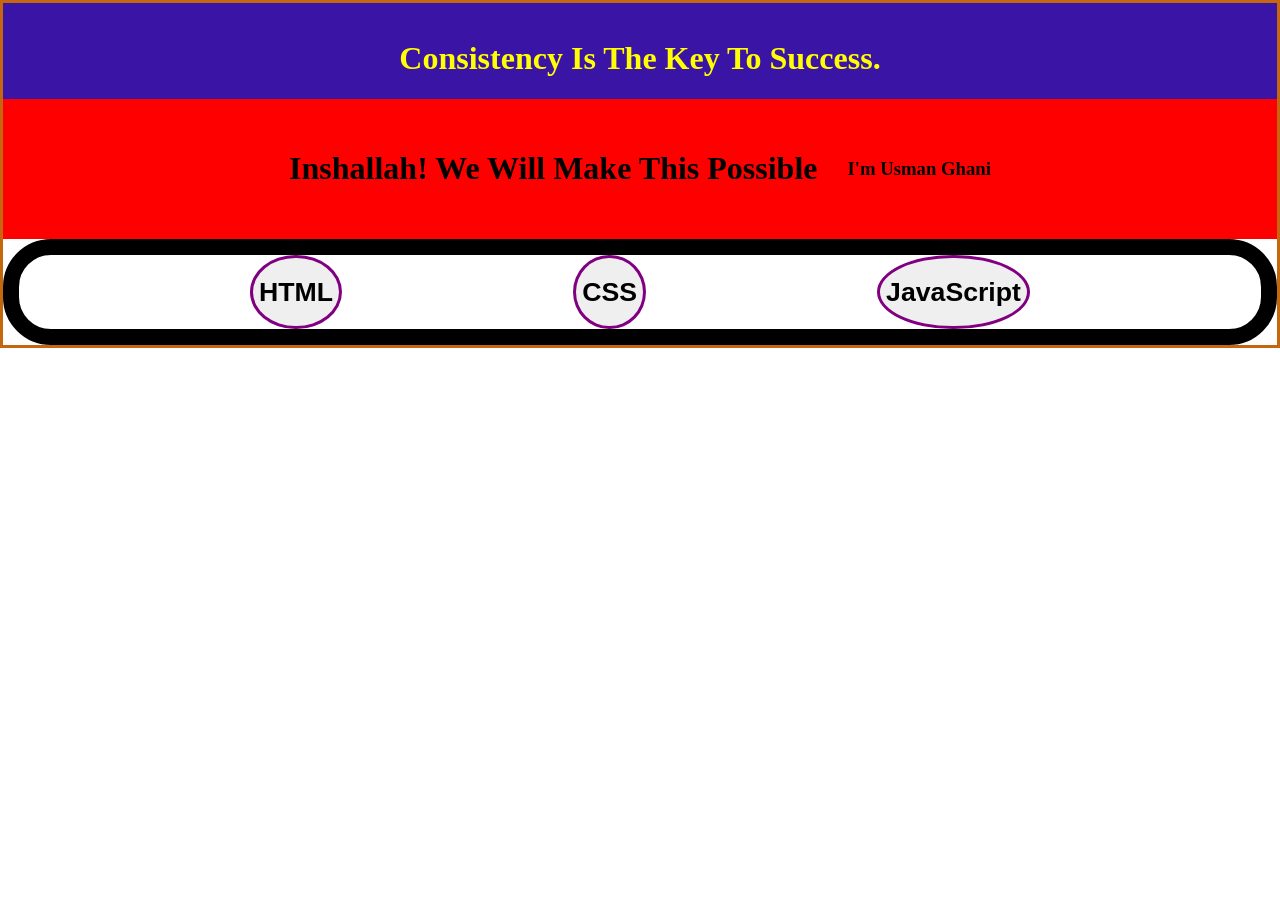
<file: index.html>
<!DOCTYPE html>
<html lang="en">

<head>
    <meta charset="UTF-8">
    <meta name="viewport" content="width=device-width, initial-scale=1.0">
    <title>My Web 147</title>
    <link rel="stylesheet" href="My Web 147.css">
</head>

<body>
    <div class="headerdiv"><h1>Consistency is the key to success.</h1></div>
    <div class="heading">
        <h1 class="h1">Inshallah!   We Will Make this Possible</h1>
        <h3 class="h3">I'm Usman Ghani</h3>
    </div>
    <div class="body">
       <button id="html"> <h1>HTML</h1></button>
       <button id="css"> <h1>CSS</h1></button>
       <button id="js"> <h1>JavaScript</button>
    </div>
    



<script src="My Web 147.js"></script>

</body>

</html>
</file>
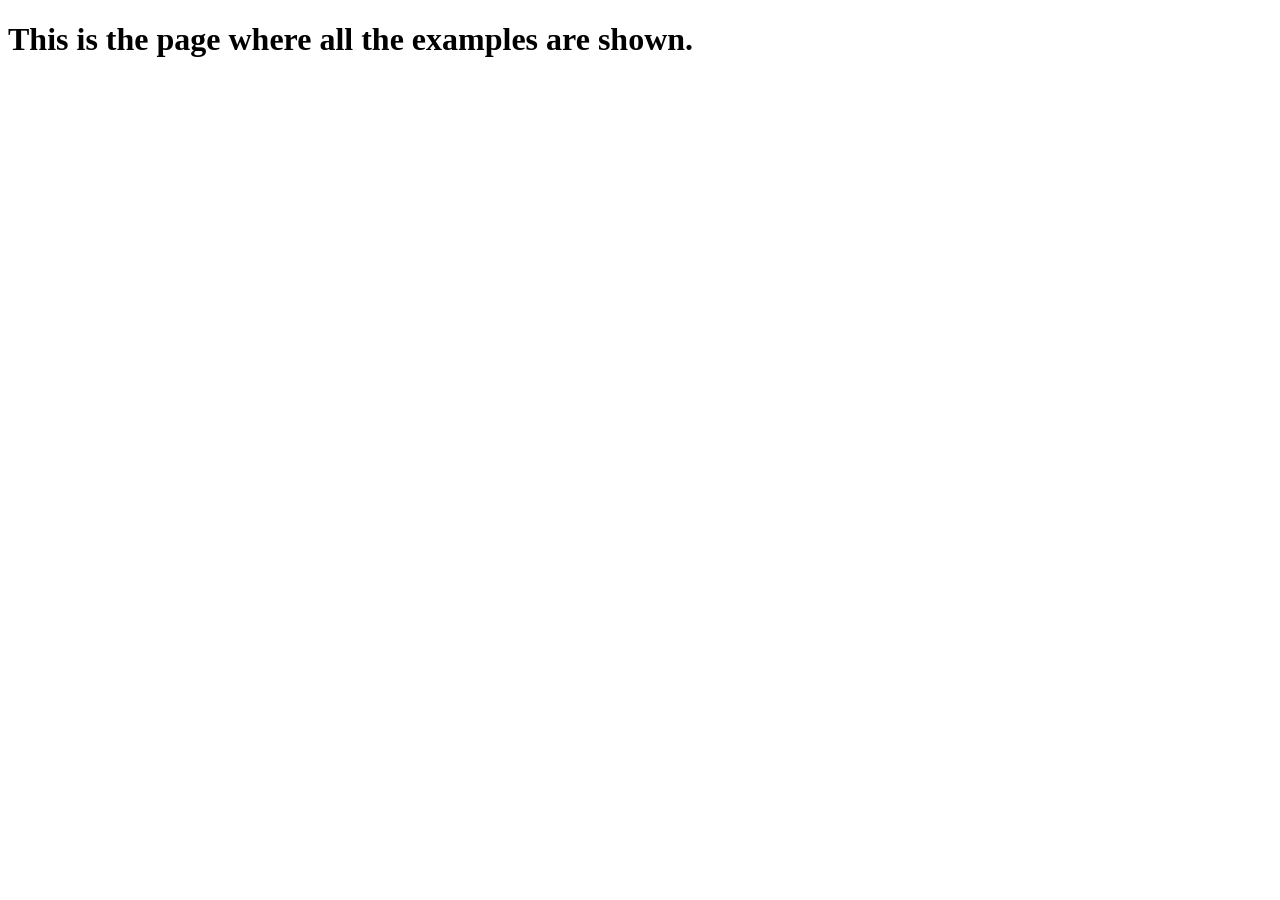
<file: All-Examples.html>
<!DOCTYPE html>
<html lang="en">
<head>
    <meta charset="UTF-8">
    <meta name="viewport" content="width=device-width, initial-scale=1.0">
    <title>All Examples</title>
</head>
<body>
    
    <h1>This is the page where all the examples are shown.</h1>

    



</body>
</html>
</file>
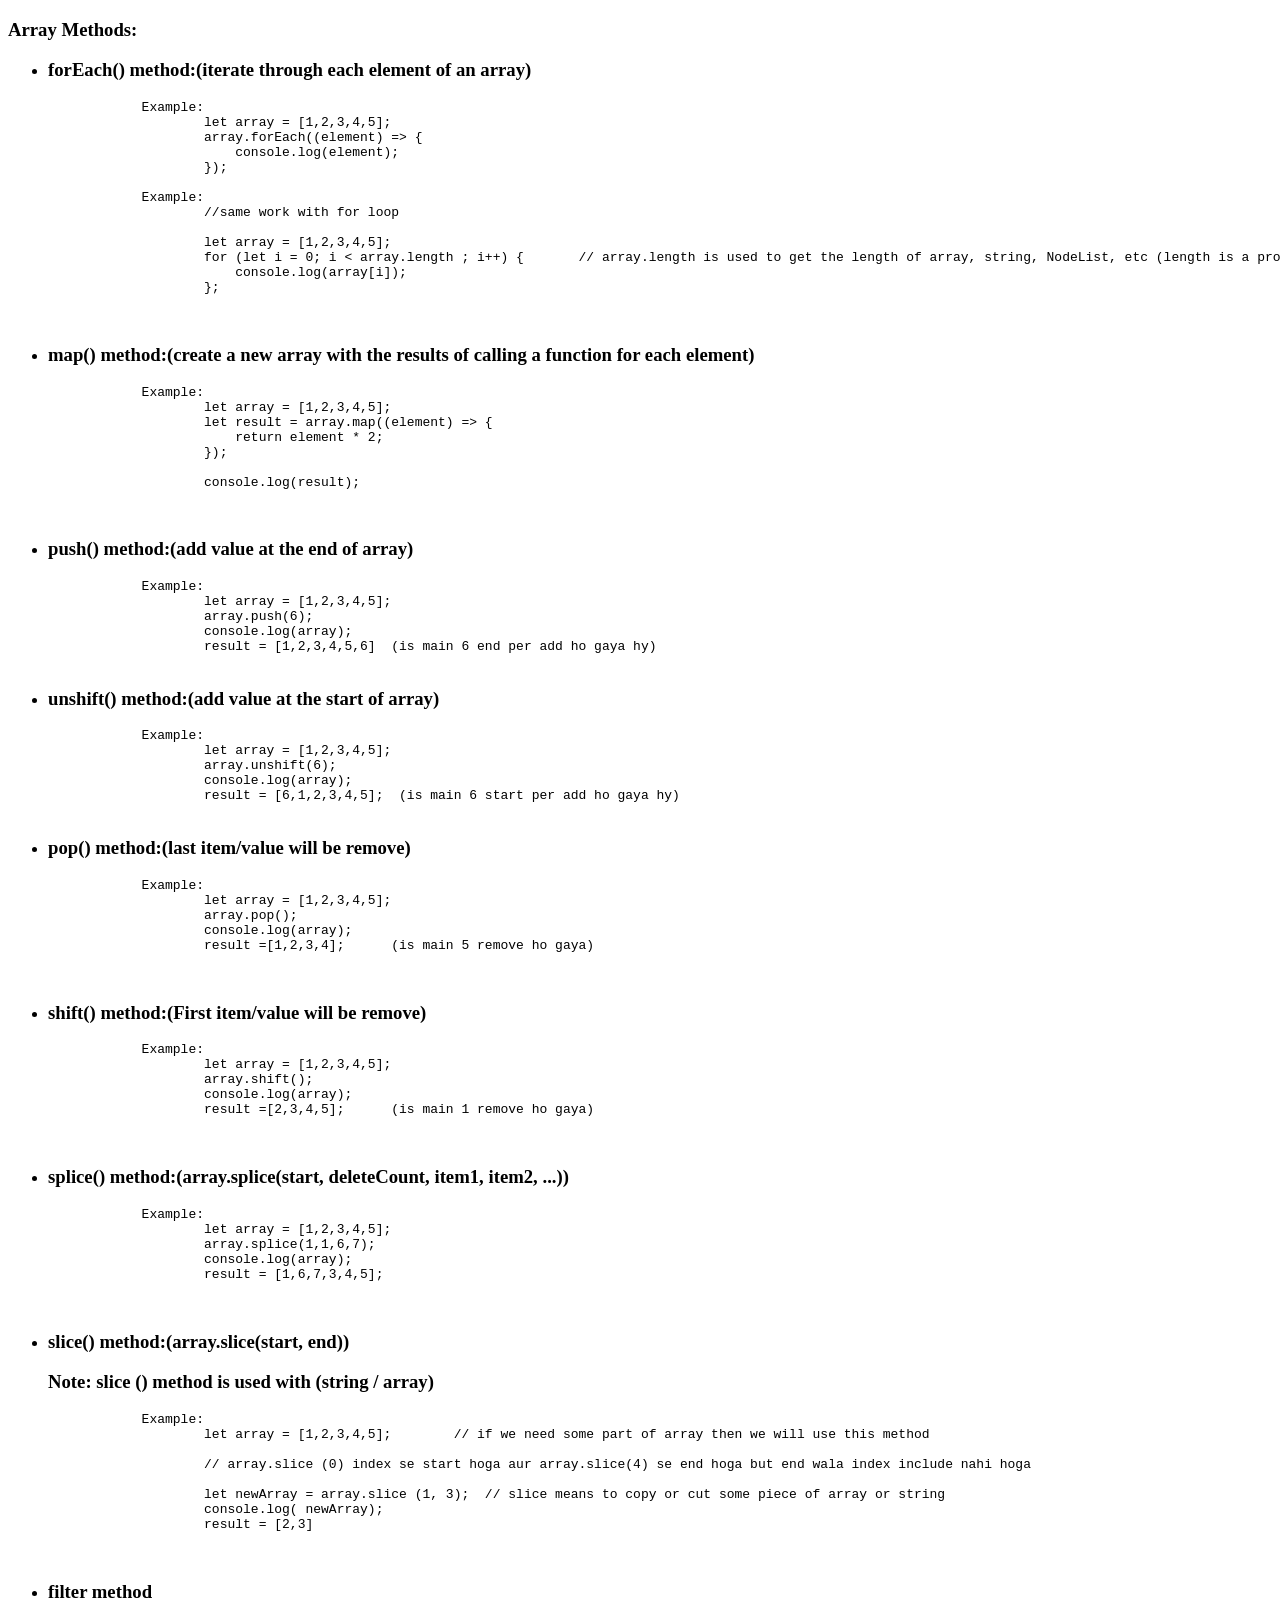
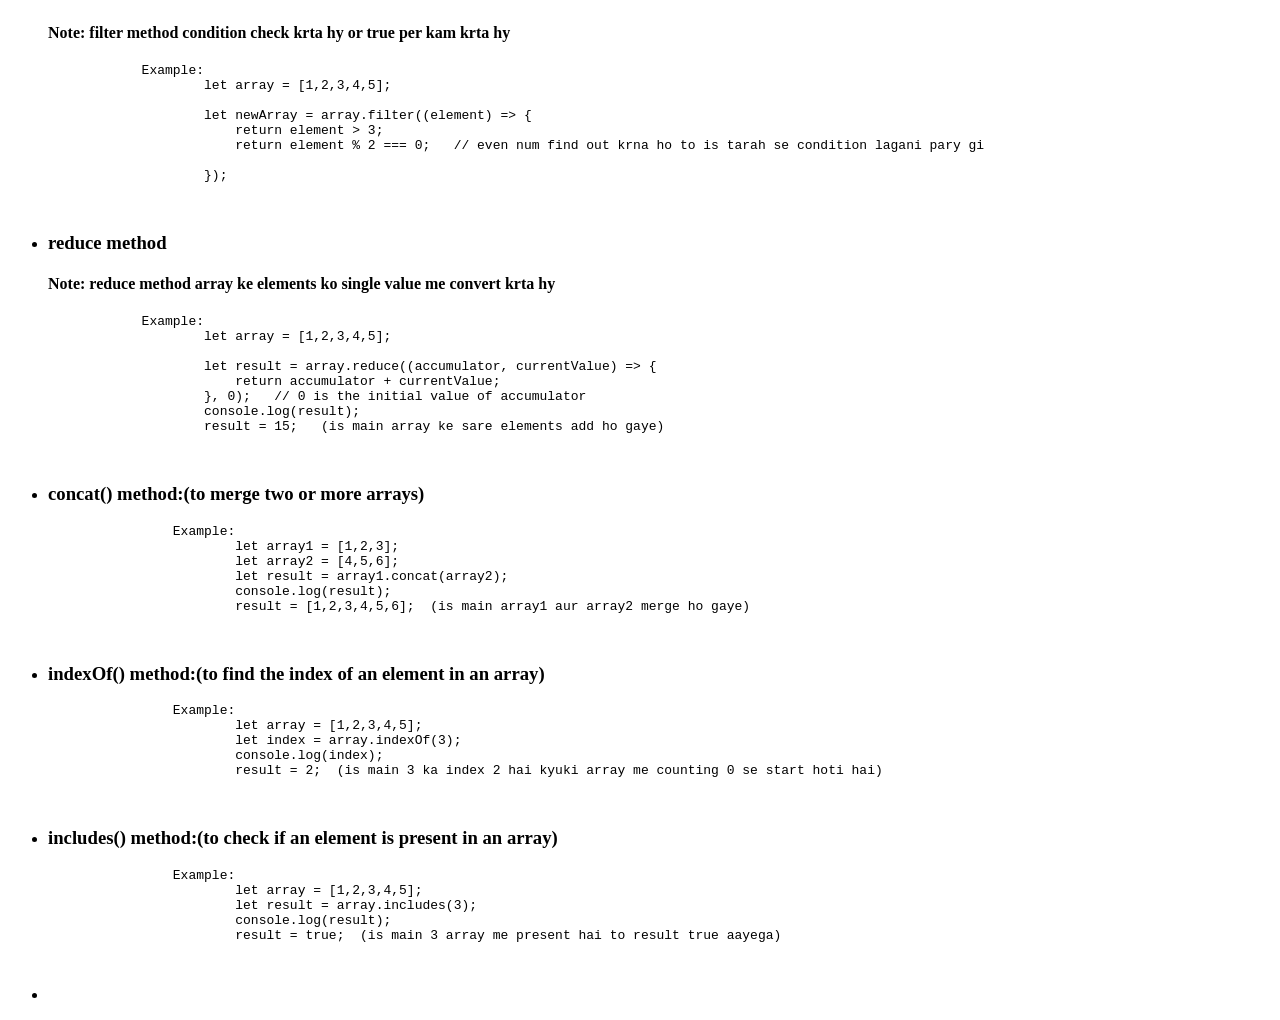
<file: array-method.html>
<!DOCTYPE html>
<html lang="en">

<head>
    <meta charset="UTF-8">
    <meta name="viewport" content="width=device-width, initial-scale=1.0">
    <title>Array Methods</title>
    

</head>

<body>


    <h3>Array Methods:</h3>
    
    <ul>
         <li>
            <b>
                <h3>forEach() method:(iterate through each element of an array)</h3>
            </b>
            <pre>
            Example:
                    let array = [1,2,3,4,5];
                    array.forEach((element) => {
                        console.log(element);
                    });

            Example:
                    //same work with for loop

                    let array = [1,2,3,4,5];
                    for (let i = 0; i < array.length ; i++) {       // array.length is used to get the length of array, string, NodeList, etc (length is a property)
                        console.log(array[i]);
                    };

                </pre>
        </li>
         <li>
            <b>
                <h3>map() method:(create a new array with the results of calling a function for each element)</h3>
            </b>
            <pre>
            Example:
                    let array = [1,2,3,4,5];
                    let result = array.map((element) => {
                        return element * 2;
                    });
                    
                    console.log(result); 
                    
                </pre>
        </li>

        <li>
            <b>
                <h3>push() method:(add value at the end of array)</h3>
            </b>
            <pre>
            Example:
                    let array = [1,2,3,4,5];
                    array.push(6);
                    console.log(array); 
                    result = [1,2,3,4,5,6]  (is main 6 end per add ho gaya hy)
                </pre>
        </li>

        <li>
            <b>
                <h3>unshift() method:(add value at the start of array)</h3>
            </b>
            <pre>
            Example:
                    let array = [1,2,3,4,5];
                    array.unshift(6);
                    console.log(array); 
                    result = [6,1,2,3,4,5];  (is main 6 start per add ho gaya hy)
                </pre>
        </li>

        <li>
            <b>
                <h3>pop() method:(last item/value will be remove)</h3>
            </b>
            <pre>
            Example:
                    let array = [1,2,3,4,5];
                    array.pop();
                    console.log(array); 
                    result =[1,2,3,4];      (is main 5 remove ho gaya)
                
                </pre>
        </li>


        <li>
            <b>
                <h3>shift() method:(First item/value will be remove)</h3>
            </b>
            <pre>
            Example:
                    let array = [1,2,3,4,5];
                    array.shift();
                    console.log(array); 
                    result =[2,3,4,5];      (is main 1 remove ho gaya)
                
                </pre>
        </li>

        <li>
            <b>
                <h3>splice() method:(array.splice(start, deleteCount, item1, item2, ...))</h3>
            </b>
            <pre>
            Example:
                    let array = [1,2,3,4,5];
                    array.splice(1,1,6,7);      
                    console.log(array); 
                    result = [1,6,7,3,4,5];
                
                </pre>
        </li>
        <li>
            <b>
                <h3>slice() method:(array.slice(start, end))</h3>
                <h3>Note: slice () method is used with (string / array)</h3>
            </b>
            <pre>
            Example:
                    let array = [1,2,3,4,5];        // if we need some part of array then we will use this method

                    // array.slice (0) index se start hoga aur array.slice(4) se end hoga but end wala index include nahi hoga

                    let newArray = array.slice (1, 3);  // slice means to copy or cut some piece of array or string
                    console.log( newArray); 
                    result = [2,3] 
                
            </pre>
        </li>

        <li>
             
            <b> <h3>filter method  </h3>
                
                <h4>Note: filter method condition check krta hy or true per kam krta hy </h4>
            </b>
            <pre>
            Example:
                    let array = [1,2,3,4,5];        

                    let newArray = array.filter((element) => {
                        return element > 3;
                        return element % 2 === 0;   // even num find out krna ho to is tarah se condition lagani pary gi                  

                    });
                
            </pre>
        
        </li>

         <li>
             
            <b> <h3>reduce method  </h3>
                
                <h4>Note: reduce method array ke elements ko single value me convert krta hy </h4>
            </b>
            <pre>
            Example:
                    let array = [1,2,3,4,5];        

                    let result = array.reduce((accumulator, currentValue) => {
                        return accumulator + currentValue;
                    }, 0);   // 0 is the initial value of accumulator
                    console.log(result); 
                    result = 15;   (is main array ke sare elements add ho gaye)
                
            </pre>

            <li>
                <b>
                    <h3>concat() method:(to merge two or more arrays)</h3>
                </b>
                <pre>
                Example:
                        let array1 = [1,2,3];
                        let array2 = [4,5,6];
                        let result = array1.concat(array2);
                        console.log(result); 
                        result = [1,2,3,4,5,6];  (is main array1 aur array2 merge ho gaye)
                    
                </pre>
            </li>

            <li>
                <b>
                    <h3>indexOf() method:(to find the index of an element in an array)</h3>
                </b>
                <pre>
                Example:
                        let array = [1,2,3,4,5];
                        let index = array.indexOf(3);
                        console.log(index); 
                        result = 2;  (is main 3 ka index 2 hai kyuki array me counting 0 se start hoti hai)
                    
                </pre>
            </li>

            <li>
                <b>
                    <h3>includes() method:(to check if an element is present in an array)</h3>
                </b>
                <pre>
                Example:
                        let array = [1,2,3,4,5];
                        let result = array.includes(3);
                        console.log(result); 
                        result = true;  (is main 3 array me present hai to result true aayega)
                    
                </pre>
            </li>

            <li>
                
            </li>
    </ul>

</body>

</html>
</file>
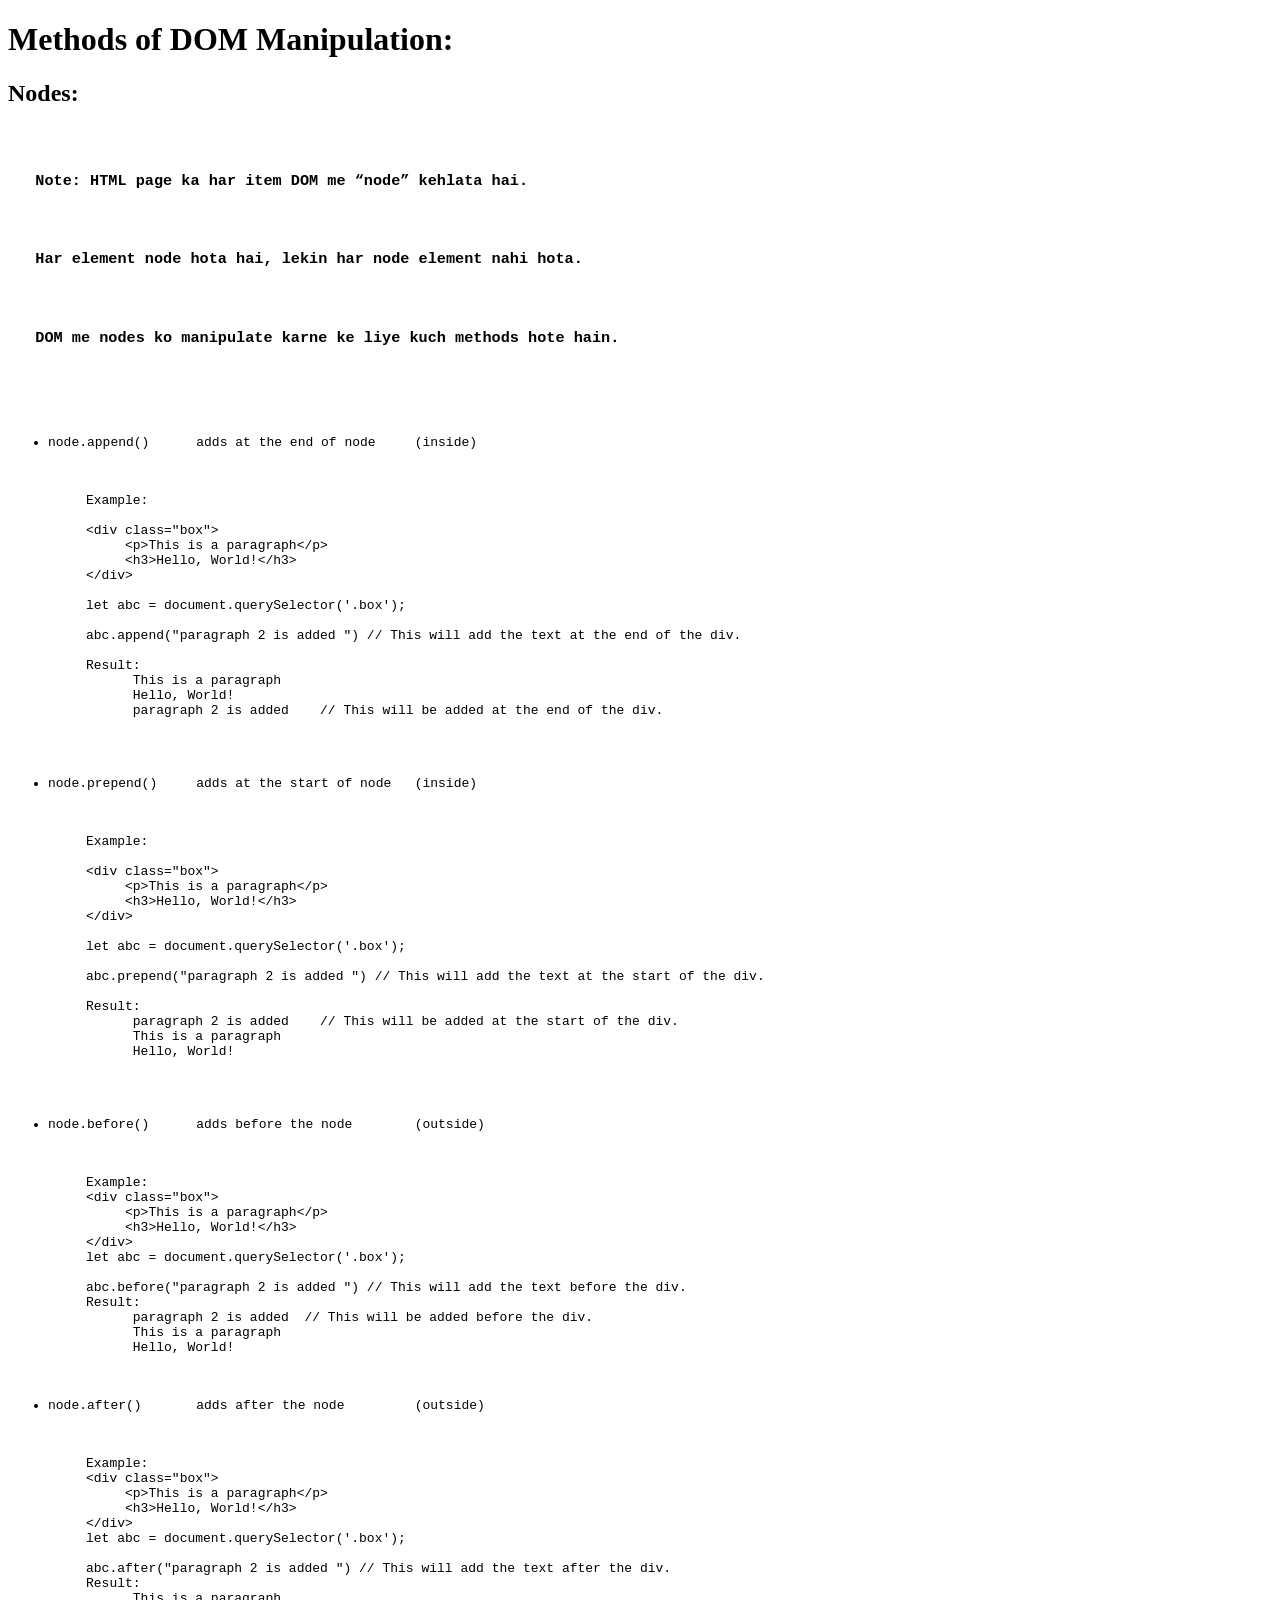
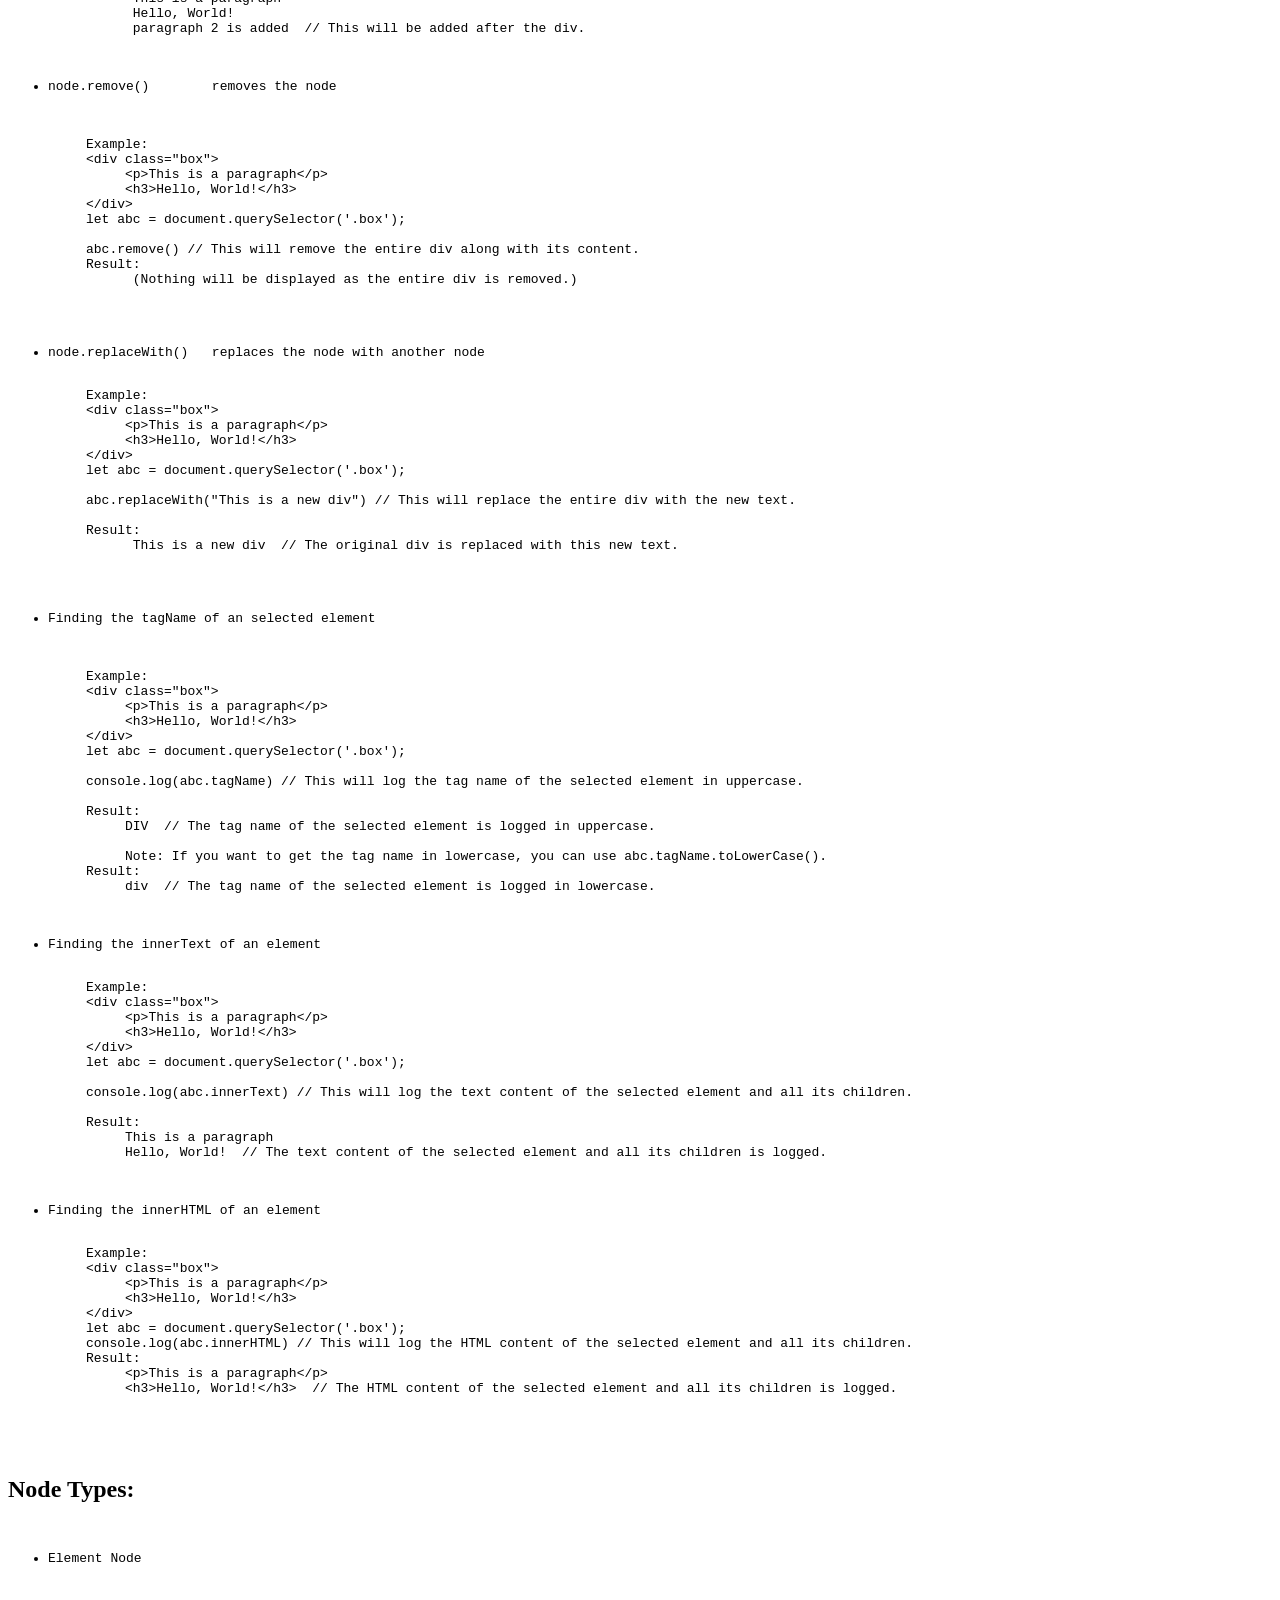
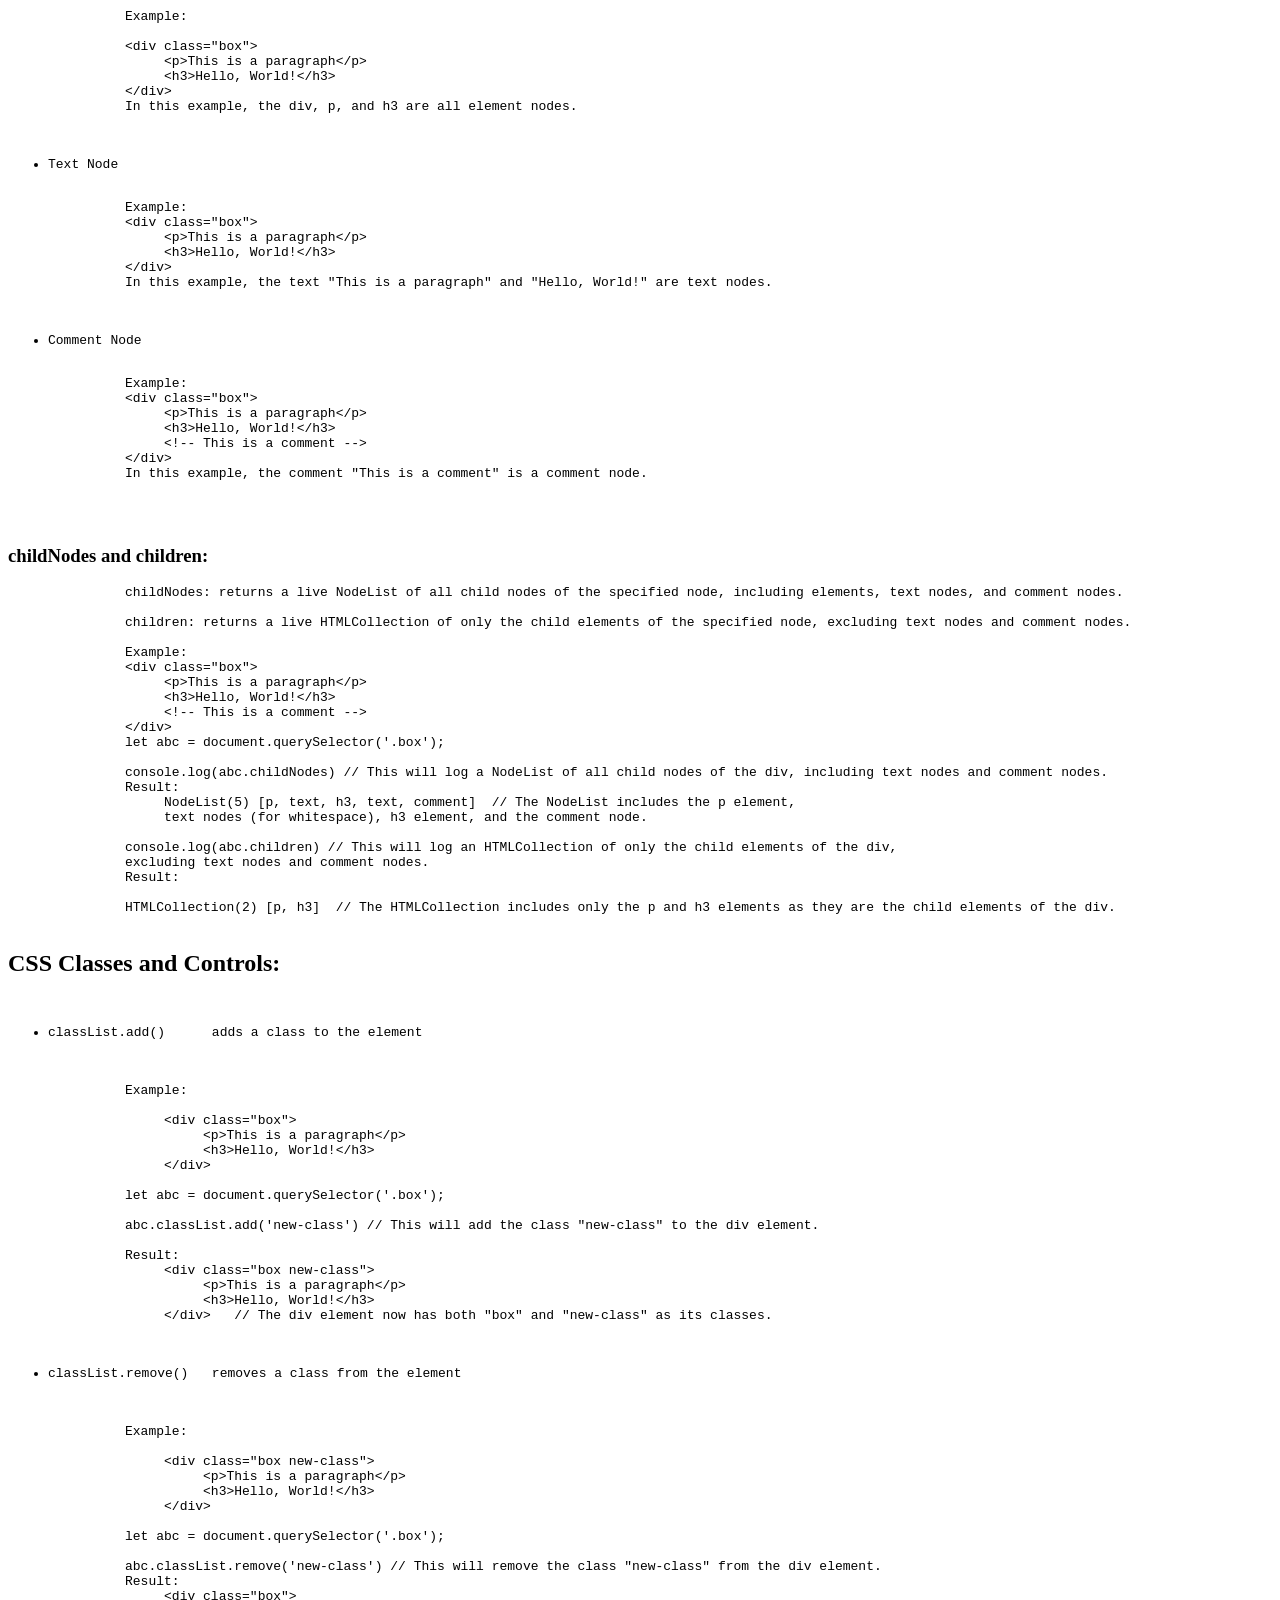
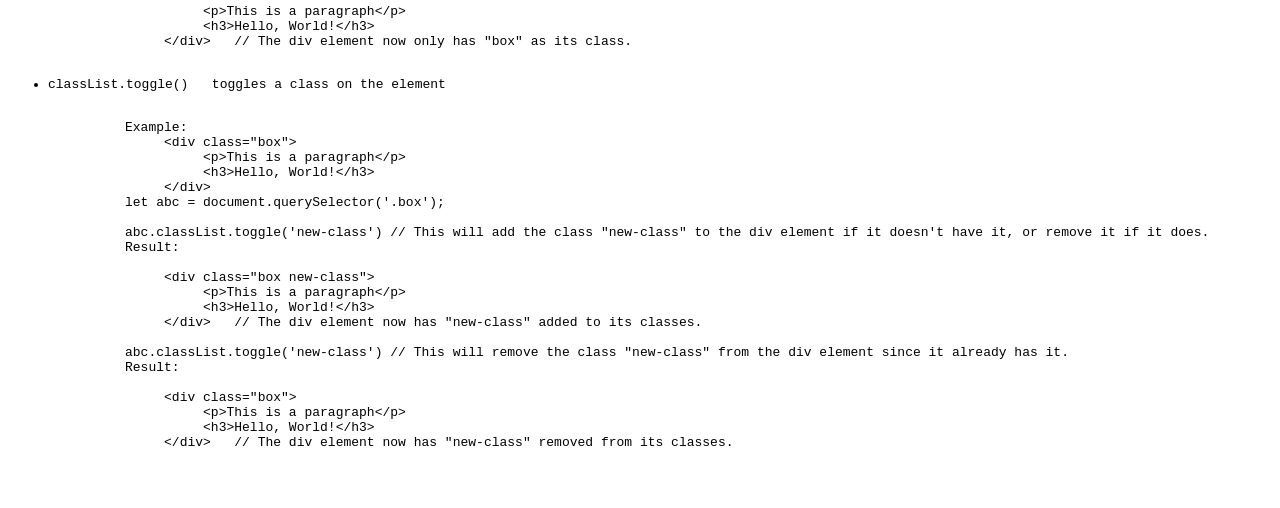
<file: dom-methods.html>
<!doctype html>
<html lang="en">
  <head>
    <meta charset="UTF-8" />
    <meta name="viewport" content="width=device-width, initial-scale=1.0" />
    <title>DOM Methods</title>
  </head>
  <body>
    <h1>Methods of DOM Manipulation:</h1>
          <h2>Nodes:</h2>

    <pre>

          <h3>&nbsp;&nbsp;&nbsp;Note: HTML page ka har item DOM me “node” kehlata hai.</h3>
          <h3>&nbsp;&nbsp;&nbsp;Har element node hota hai, lekin har node element nahi hota.</h3>
          <h3>&nbsp;&nbsp;&nbsp;DOM me nodes ko manipulate karne ke liye kuch methods hote hain.</h3>
          

     <ul><li>node.append()      adds at the end of node     (inside)</li></ul>

          Example:

          &lt;div class="box"&gt;      
               &lt;p&gt;This is a paragraph&lt;/p&gt;
               &lt;h3&gt;Hello, World!&lt;/h3&gt; 
          &lt;/div&gt;

          let abc = document.querySelector('.box');
          
          abc.append("paragraph 2 is added ") // This will add the text at the end of the div.

          Result:
                This is a paragraph
                Hello, World!
                paragraph 2 is added    // This will be added at the end of the div.


     <ul><li>node.prepend()     adds at the start of node   (inside)</li></ul>

          Example:

          &lt;div class="box"&gt;      
               &lt;p&gt;This is a paragraph&lt;/p&gt;
               &lt;h3&gt;Hello, World!&lt;/h3&gt;
          &lt;/div&gt;

          let abc = document.querySelector('.box');
          
          abc.prepend("paragraph 2 is added ") // This will add the text at the start of the div.

          Result:
                paragraph 2 is added    // This will be added at the start of the div.
                This is a paragraph
                Hello, World!


     <ul><li>node.before()      adds before the node        (outside)</li></ul>

          Example:  
          &lt;div class="box"&gt;      
               &lt;p&gt;This is a paragraph&lt;/p&gt;
               &lt;h3&gt;Hello, World!&lt;/h3&gt;
          &lt;/div&gt;
          let abc = document.querySelector('.box');

          abc.before("paragraph 2 is added ") // This will add the text before the div.
          Result:
                paragraph 2 is added  // This will be added before the div.
                This is a paragraph
                Hello, World!

     <ul><li>node.after()       adds after the node         (outside)</li></ul>

          Example:  
          &lt;div class="box"&gt;      
               &lt;p&gt;This is a paragraph&lt;/p&gt;
               &lt;h3&gt;Hello, World!&lt;/h3&gt;
          &lt;/div&gt;
          let abc = document.querySelector('.box');

          abc.after("paragraph 2 is added ") // This will add the text after the div.
          Result:
                This is a paragraph
                Hello, World!
                paragraph 2 is added  // This will be added after the div.
     
     <ul><li>node.remove()        removes the node</li></ul>

          Example:  
          &lt;div class="box"&gt;      
               &lt;p&gt;This is a paragraph&lt;/p&gt;
               &lt;h3&gt;Hello, World!&lt;/h3&gt;
          &lt;/div&gt;
          let abc = document.querySelector('.box');

          abc.remove() // This will remove the entire div along with its content.
          Result:
                (Nothing will be displayed as the entire div is removed.) 


    <ul><li>node.replaceWith()   replaces the node with another node</li></ul>
          Example:  
          &lt;div class="box"&gt;      
               &lt;p&gt;This is a paragraph&lt;/p&gt;
               &lt;h3&gt;Hello, World!&lt;/h3&gt;
          &lt;/div&gt;
          let abc = document.querySelector('.box');

          abc.replaceWith("This is a new div") // This will replace the entire div with the new text.
          
          Result:
                This is a new div  // The original div is replaced with this new text.


    <ul><li>Finding the tagName of an selected element</li></ul>

          Example:  
          &lt;div class="box"&gt;      
               &lt;p&gt;This is a paragraph&lt;/p&gt;
               &lt;h3&gt;Hello, World!&lt;/h3&gt;
          &lt;/div&gt;
          let abc = document.querySelector('.box');

          console.log(abc.tagName) // This will log the tag name of the selected element in uppercase.

          Result:
               DIV  // The tag name of the selected element is logged in uppercase.

               Note: If you want to get the tag name in lowercase, you can use abc.tagName.toLowerCase().
          Result:  
               div  // The tag name of the selected element is logged in lowercase.

     <ul><li>Finding the innerText of an element</li></ul>
          Example:  
          &lt;div class="box"&gt;      
               &lt;p&gt;This is a paragraph&lt;/p&gt;
               &lt;h3&gt;Hello, World!&lt;/h3&gt;
          &lt;/div&gt;
          let abc = document.querySelector('.box');

          console.log(abc.innerText) // This will log the text content of the selected element and all its children.

          Result:
               This is a paragraph
               Hello, World!  // The text content of the selected element and all its children is logged.

     <ul><li>Finding the innerHTML of an element</li></ul>
          Example:
          &lt;div class="box"&gt;      
               &lt;p&gt;This is a paragraph&lt;/p&gt;
               &lt;h3&gt;Hello, World!&lt;/h3&gt;
          &lt;/div&gt;
          let abc = document.querySelector('.box');
          console.log(abc.innerHTML) // This will log the HTML content of the selected element and all its children.
          Result:
               &lt;p&gt;This is a paragraph&lt;/p&gt;
               &lt;h3&gt;Hello, World!&lt;/h3&gt;  // The HTML content of the selected element and all its children is logged.    
     
     
     
     </pre>

     

     <div class="Node-Types">
          <h2>Node Types:</h2>
          <pre>
               <ul><li>Element Node</li></ul>

               Example:

               &lt;div class="box"&gt;      
                    &lt;p&gt;This is a paragraph&lt;/p&gt;
                    &lt;h3&gt;Hello, World!&lt;/h3&gt;
               &lt;/div&gt;   
               In this example, the div, p, and h3 are all element nodes.

               <ul><li>Text Node</li></ul>
               Example:
               &lt;div class="box"&gt;      
                    &lt;p&gt;This is a paragraph&lt;/p&gt;
                    &lt;h3&gt;Hello, World!&lt;/h3&gt;
               &lt;/div&gt;   
               In this example, the text "This is a paragraph" and "Hello, World!" are text nodes.

               <ul><li>Comment Node</li></ul>
               Example:
               &lt;div class="box"&gt;      
                    &lt;p&gt;This is a paragraph&lt;/p&gt;
                    &lt;h3&gt;Hello, World!&lt;/h3&gt;
                    &lt;!-- This is a comment --&gt;
               &lt;/div&gt;   
               In this example, the comment "This is a comment" is a comment node.   


          </pre>

          <h3>childNodes and children:</h3>

     <pre>
               childNodes: returns a live NodeList of all child nodes of the specified node, including elements, text nodes, and comment nodes.

               children: returns a live HTMLCollection of only the child elements of the specified node, excluding text nodes and comment nodes.

               Example:
               &lt;div class="box"&gt;      
                    &lt;p&gt;This is a paragraph&lt;/p&gt;
                    &lt;h3&gt;Hello, World!&lt;/h3&gt;
                    &lt;!-- This is a comment --&gt;
               &lt;/div&gt;   
               let abc = document.querySelector('.box');

               console.log(abc.childNodes) // This will log a NodeList of all child nodes of the div, including text nodes and comment nodes.
               Result:
                    NodeList(5) [p, text, h3, text, comment]  // The NodeList includes the p element, 
                    text nodes (for whitespace), h3 element, and the comment node.

               console.log(abc.children) // This will log an HTMLCollection of only the child elements of the div, 
               excluding text nodes and comment nodes.
               Result:

               HTMLCollection(2) [p, h3]  // The HTMLCollection includes only the p and h3 elements as they are the child elements of the div.
     </pre>

     </div>
     
     <div class="css classes controls">

          <h2>CSS Classes and Controls:</h2>
          <pre>
               <ul><li>classList.add()      adds a class to the element</li></ul>

               Example:

                    &lt;div class="box"&gt;      
                         &lt;p&gt;This is a paragraph&lt;/p&gt;
                         &lt;h3&gt;Hello, World!&lt;/h3&gt;
                    &lt;/div&gt;

               let abc = document.querySelector('.box');

               abc.classList.add('new-class') // This will add the class "new-class" to the div element.

               Result:
                    &lt;div class="box new-class"&gt;      
                         &lt;p&gt;This is a paragraph&lt;/p&gt;
                         &lt;h3&gt;Hello, World!&lt;/h3&gt;
                    &lt;/div&gt;   // The div element now has both "box" and "new-class" as its classes.

               <ul><li>classList.remove()   removes a class from the element</li></ul>

               Example:

                    &lt;div class="box new-class"&gt;      
                         &lt;p&gt;This is a paragraph&lt;/p&gt;
                         &lt;h3&gt;Hello, World!&lt;/h3&gt;
                    &lt;/div&gt;   

               let abc = document.querySelector('.box'); 
                  
               abc.classList.remove('new-class') // This will remove the class "new-class" from the div element.
               Result:
                    &lt;div class="box"&gt;      
                         &lt;p&gt;This is a paragraph&lt;/p&gt;
                         &lt;h3&gt;Hello, World!&lt;/h3&gt;
                    &lt;/div&gt;   // The div element now only has "box" as its class.
               <ul><li>classList.toggle()   toggles a class on the element</li></ul>
               Example:
                    &lt;div class="box"&gt;      
                         &lt;p&gt;This is a paragraph&lt;/p&gt;
                         &lt;h3&gt;Hello, World!&lt;/h3&gt;
                    &lt;/div&gt;   
               let abc = document.querySelector('.box');

               abc.classList.toggle('new-class') // This will add the class "new-class" to the div element if it doesn't have it, or remove it if it does.
               Result:

                    &lt;div class="box new-class"&gt;      
                         &lt;p&gt;This is a paragraph&lt;/p&gt;
                         &lt;h3&gt;Hello, World!&lt;/h3&gt;
                    &lt;/div&gt;   // The div element now has "new-class" added to its classes.  

               abc.classList.toggle('new-class') // This will remove the class "new-class" from the div element since it already has it.
               Result:

                    &lt;div class="box"&gt;      
                         &lt;p&gt;This is a paragraph&lt;/p&gt;
                         &lt;h3&gt;Hello, World!&lt;/h3&gt;
                    &lt;/div&gt;   // The div element now has "new-class" removed from its classes.
               

          </pre>
     </div>


  </body>
</html>
</file>
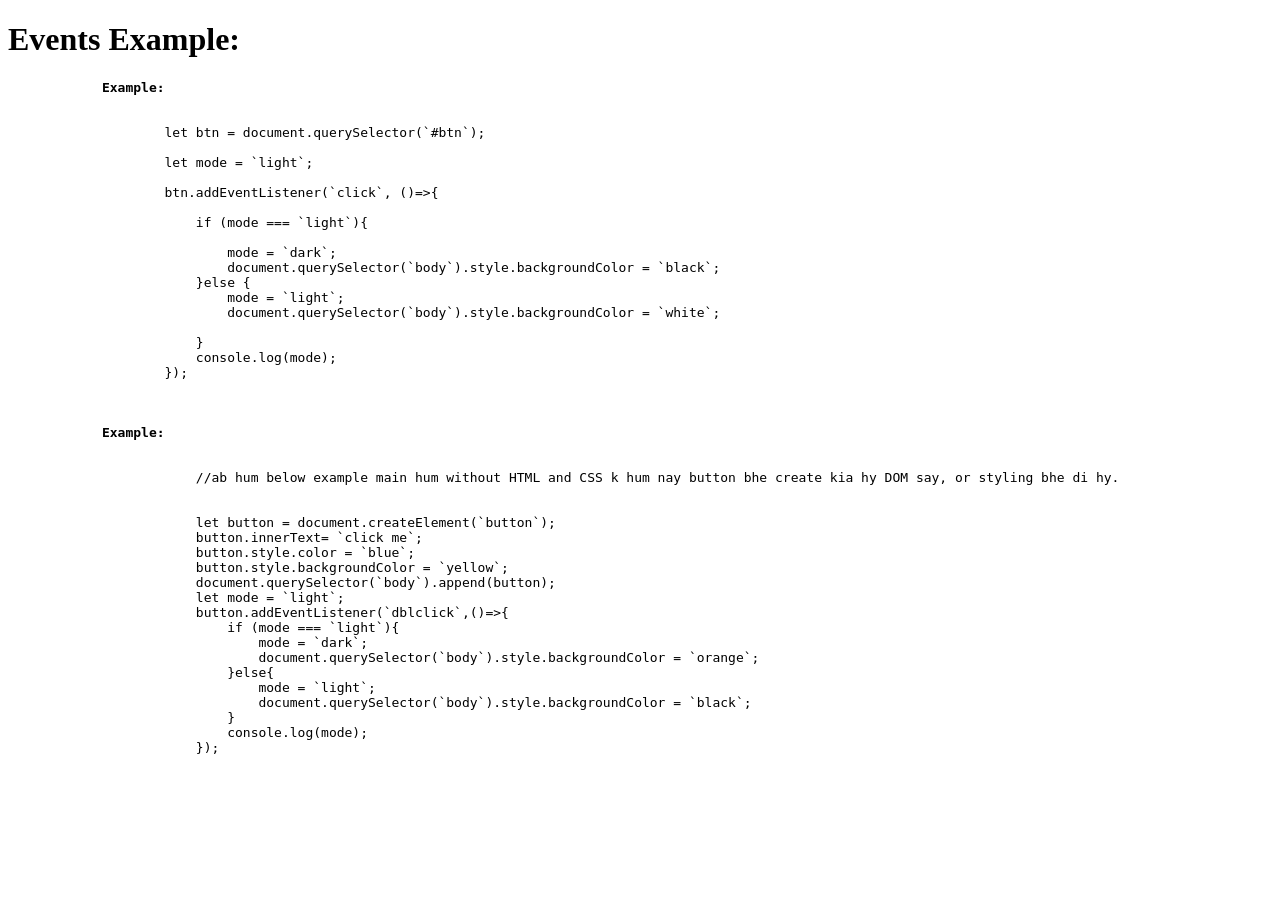
<file: Events-Example.html>
<!DOCTYPE html>
<html lang="en">
<head>
    <meta charset="UTF-8">
    <meta name="viewport" content="width=device-width, initial-scale=1.0">
    <title>Events Example</title>
</head>
<body>

    <div class="events-example">
        <h1>Events Example:</h1>
        <pre>
            <b>Example:</b>    
            
                    
                    let btn = document.querySelector(`#btn`);

                    let mode = `light`;

                    btn.addEventListener(`click`, ()=>{

                        if (mode === `light`){

                            mode = `dark`;
                            document.querySelector(`body`).style.backgroundColor = `black`;
                        }else {
                            mode = `light`;
                            document.querySelector(`body`).style.backgroundColor = `white`;

                        }
                        console.log(mode);
                    });

                    

            <b>Example:</b>  
            
            
                        //ab hum below example main hum without HTML and CSS k hum nay button bhe create kia hy DOM say, or styling bhe di hy.

                        
                        let button = document.createElement(`button`);
                        button.innerText= `click me`;
                        button.style.color = `blue`;
                        button.style.backgroundColor = `yellow`;
                        document.querySelector(`body`).append(button);
                        let mode = `light`;
                        button.addEventListener(`dblclick`,()=>{
                            if (mode === `light`){
                                mode = `dark`;
                                document.querySelector(`body`).style.backgroundColor = `orange`;
                            }else{
                                mode = `light`;
                                document.querySelector(`body`).style.backgroundColor = `black`;
                            }
                            console.log(mode);
                        });

                    

        </pre>
    </div>
    
</body>
</html>
</file>
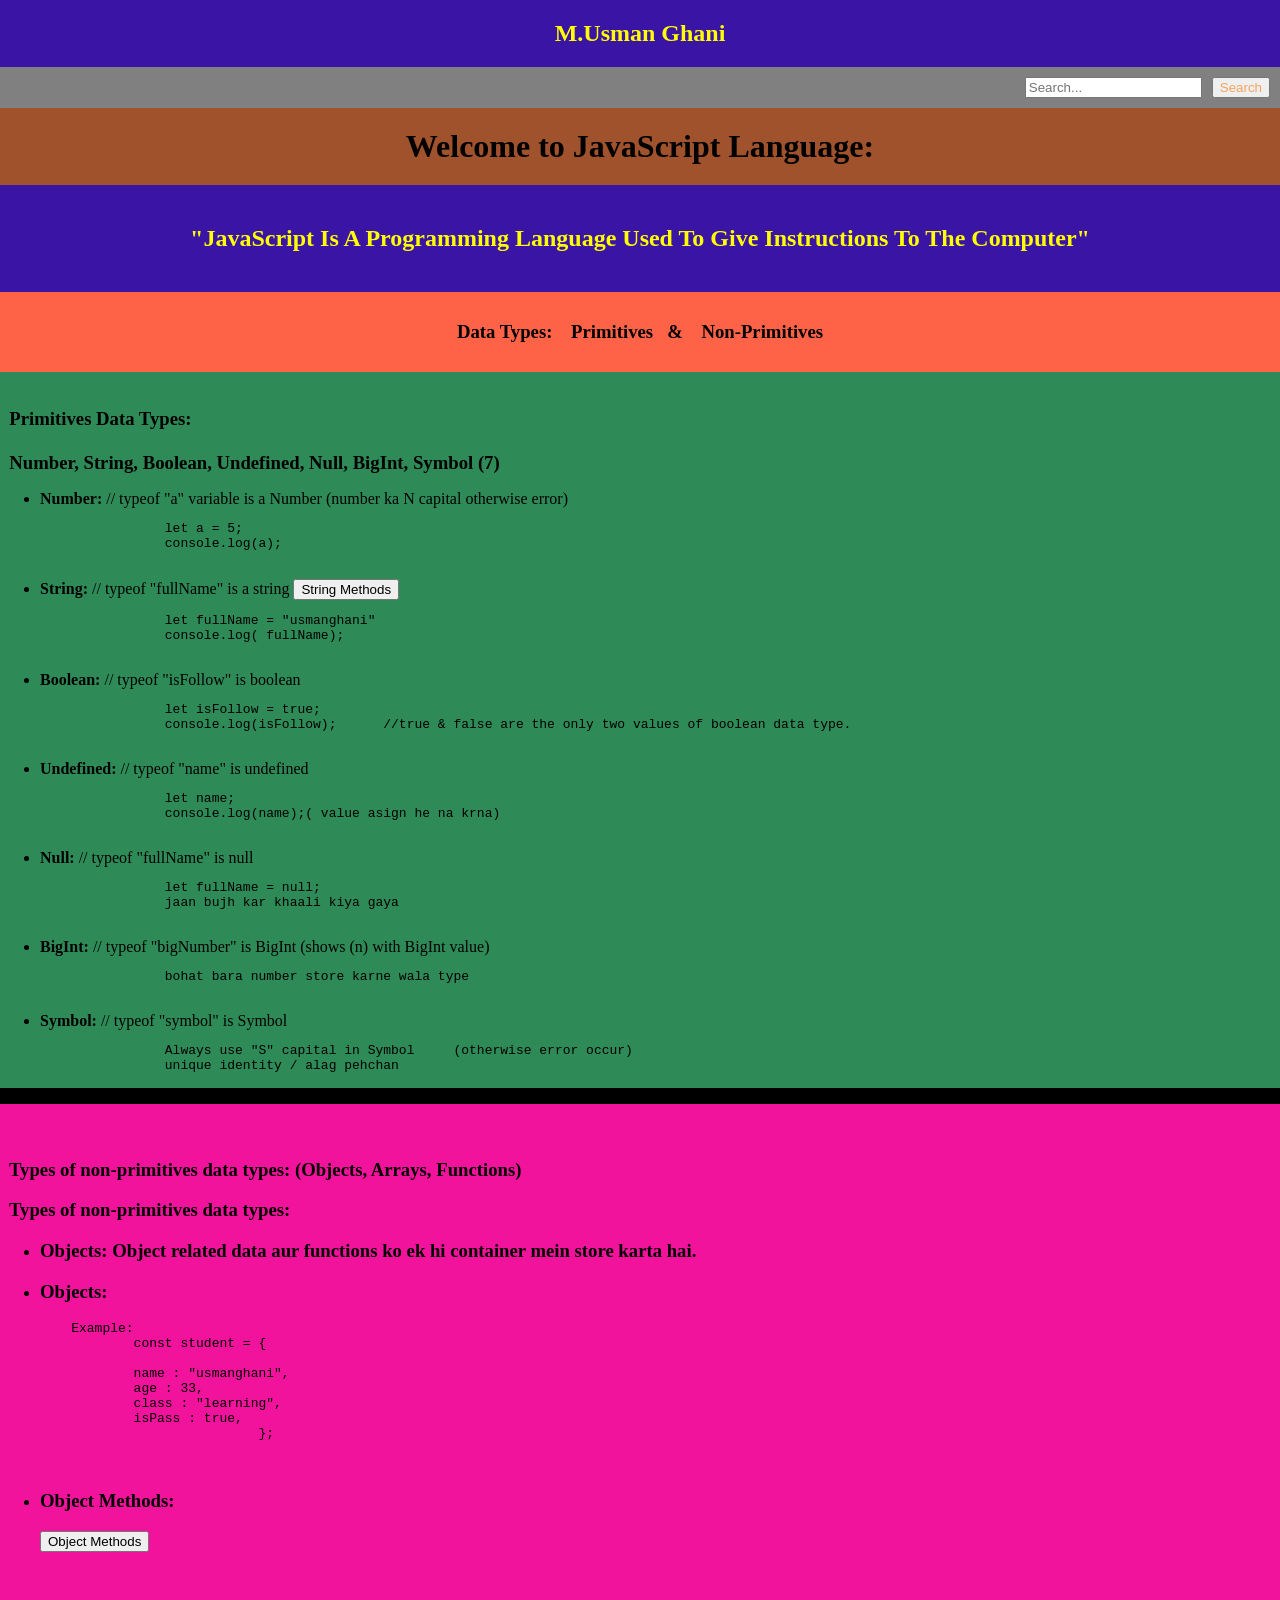
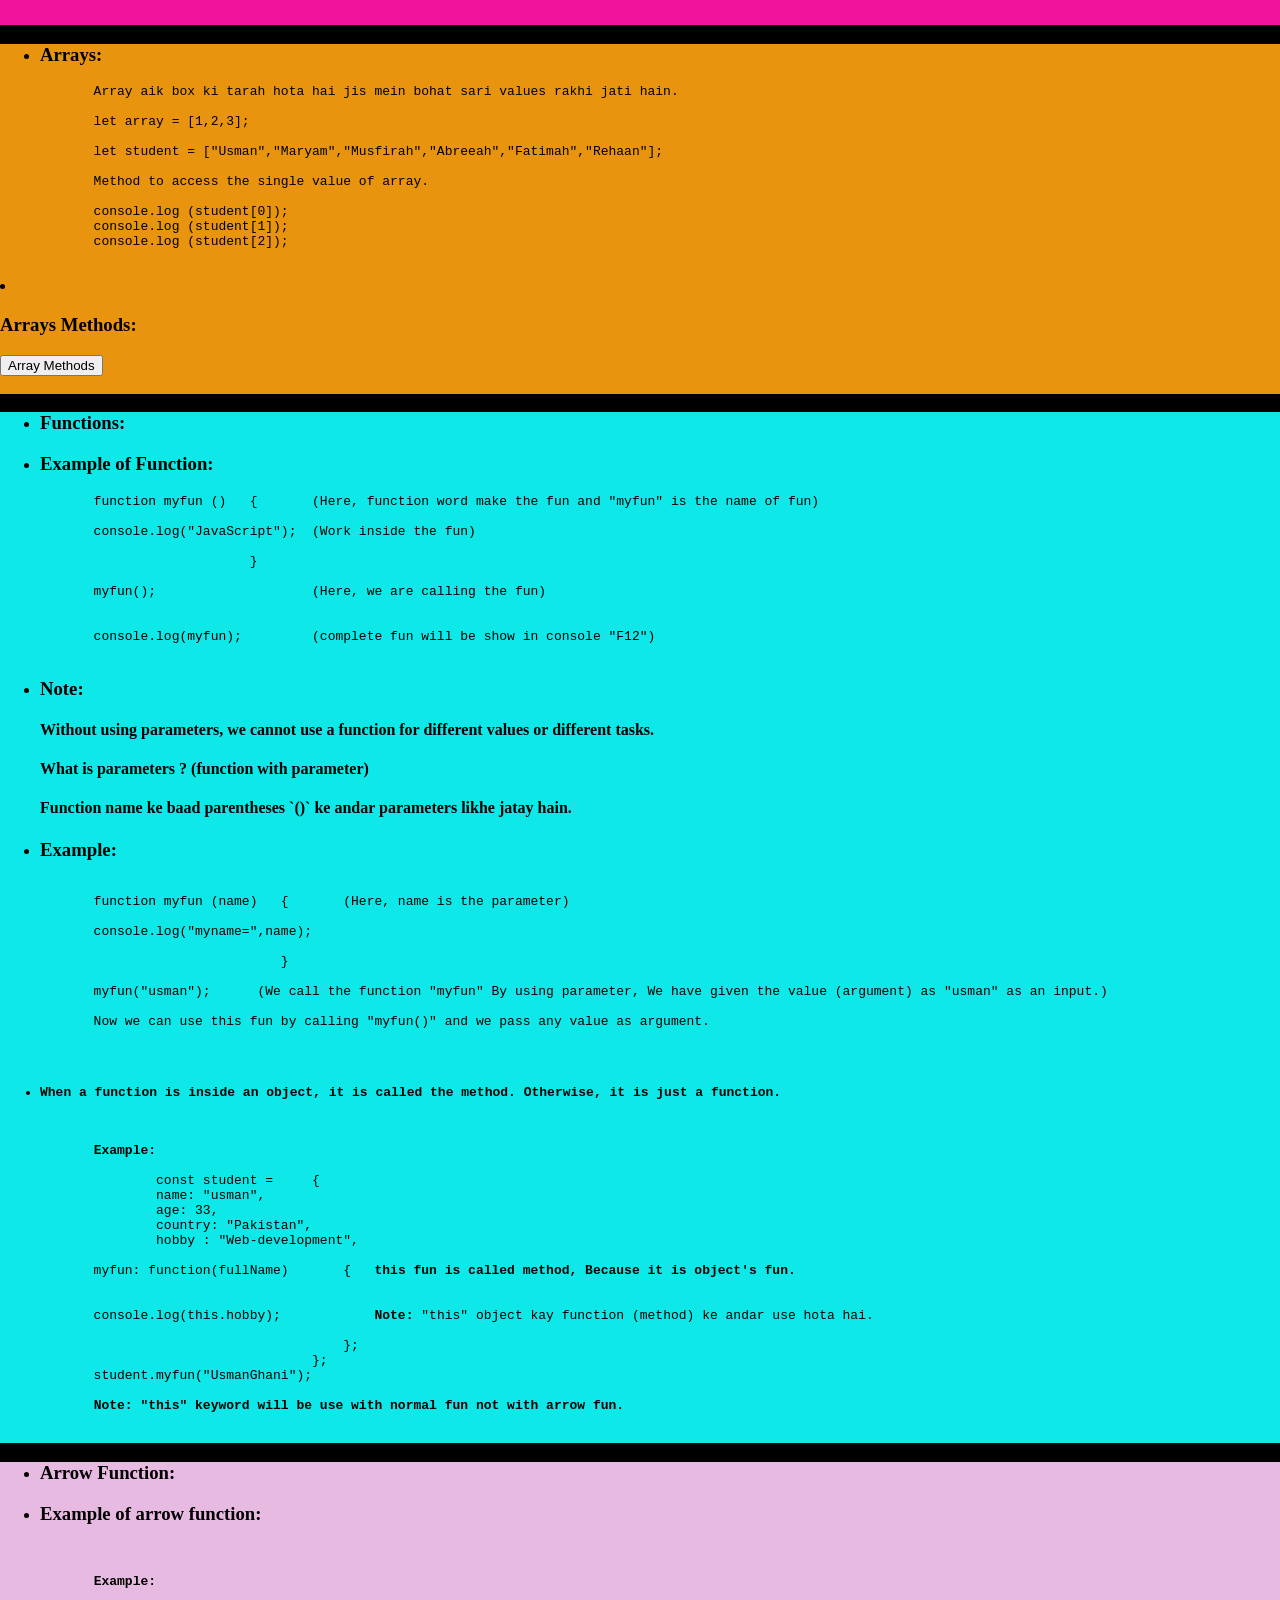
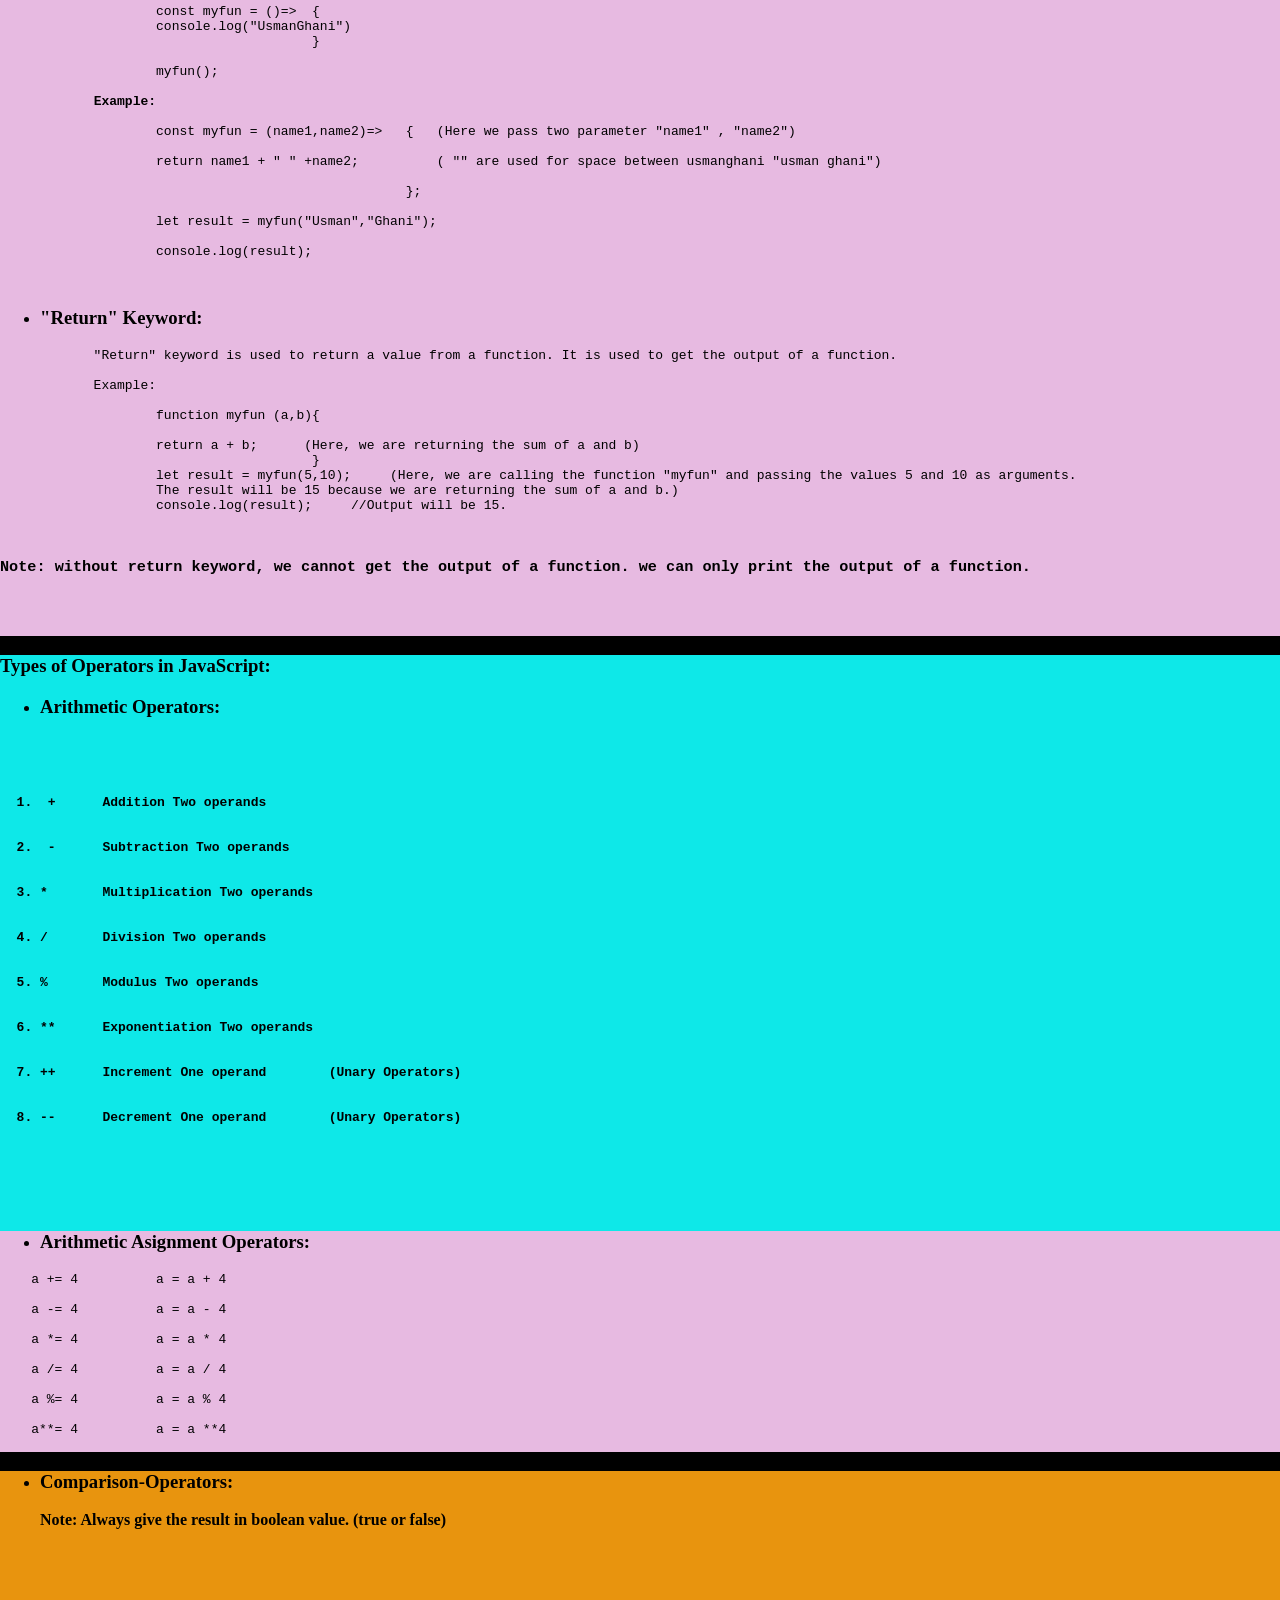
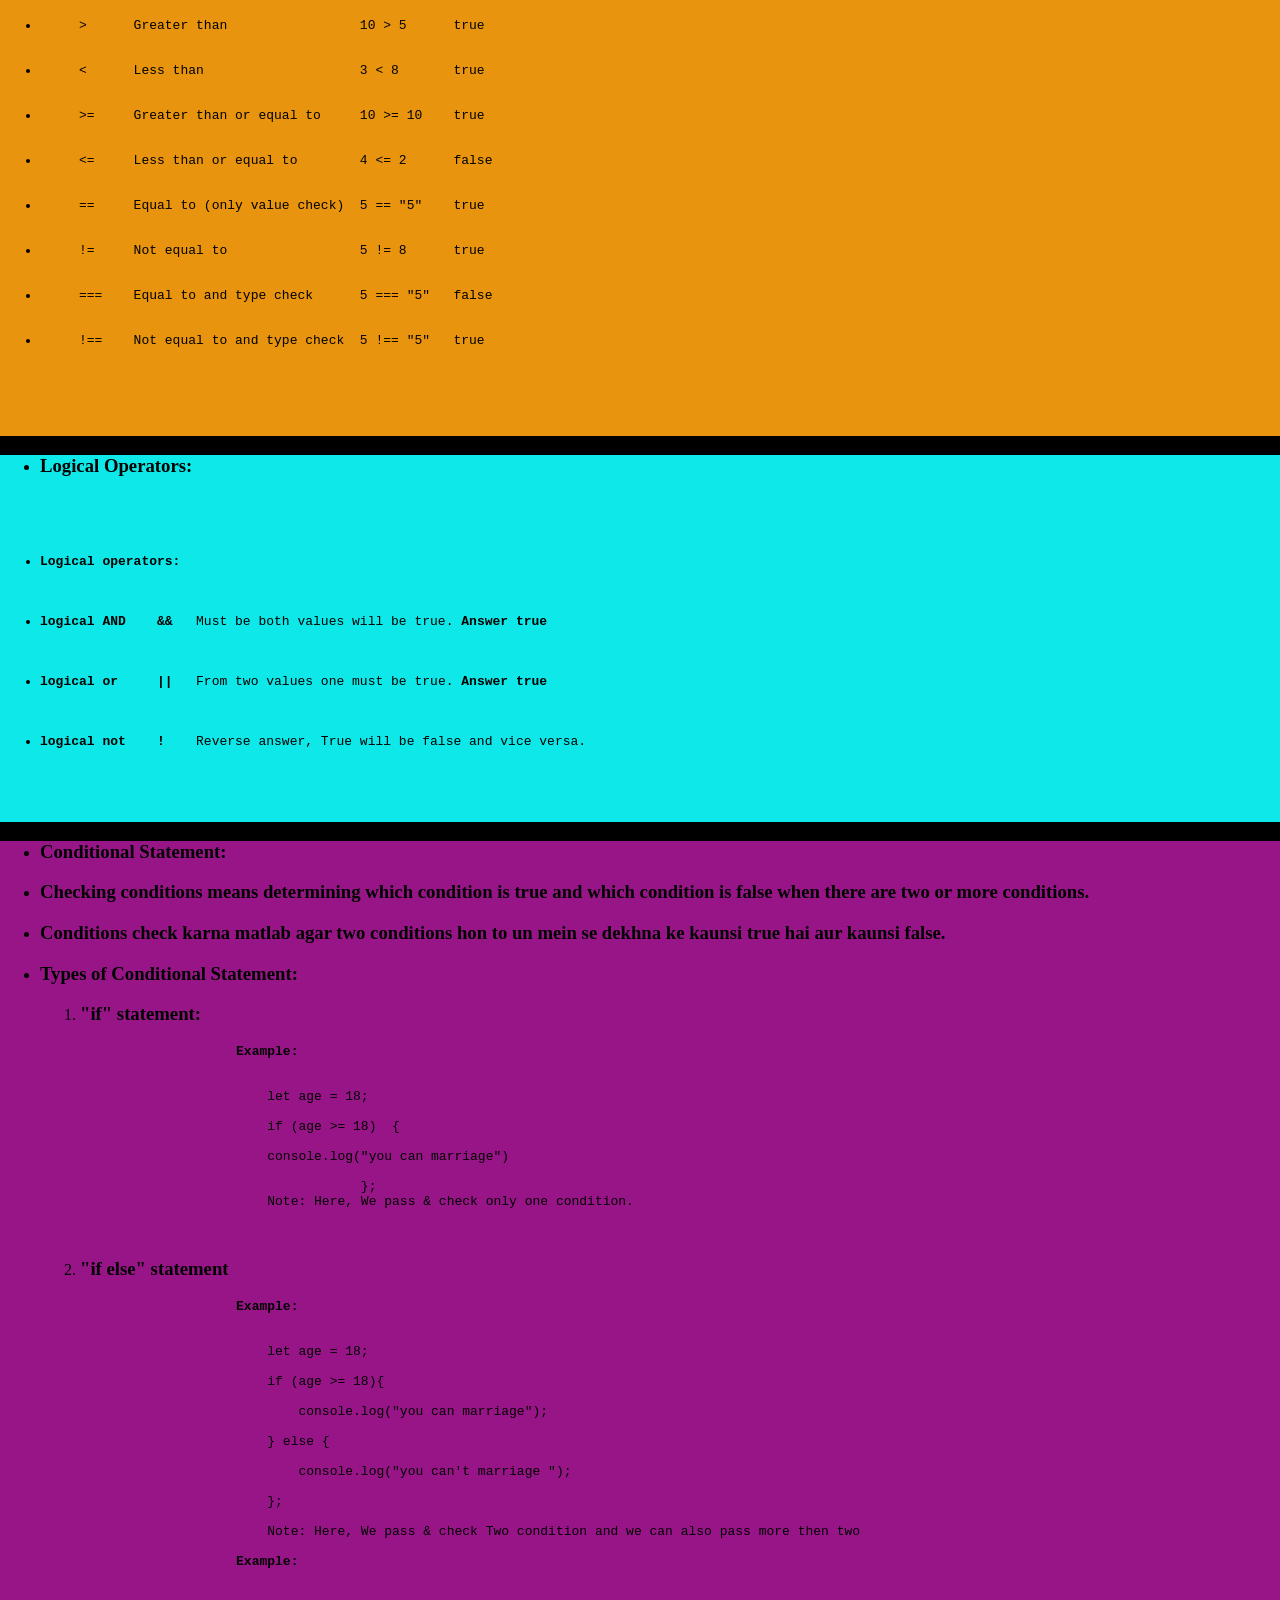
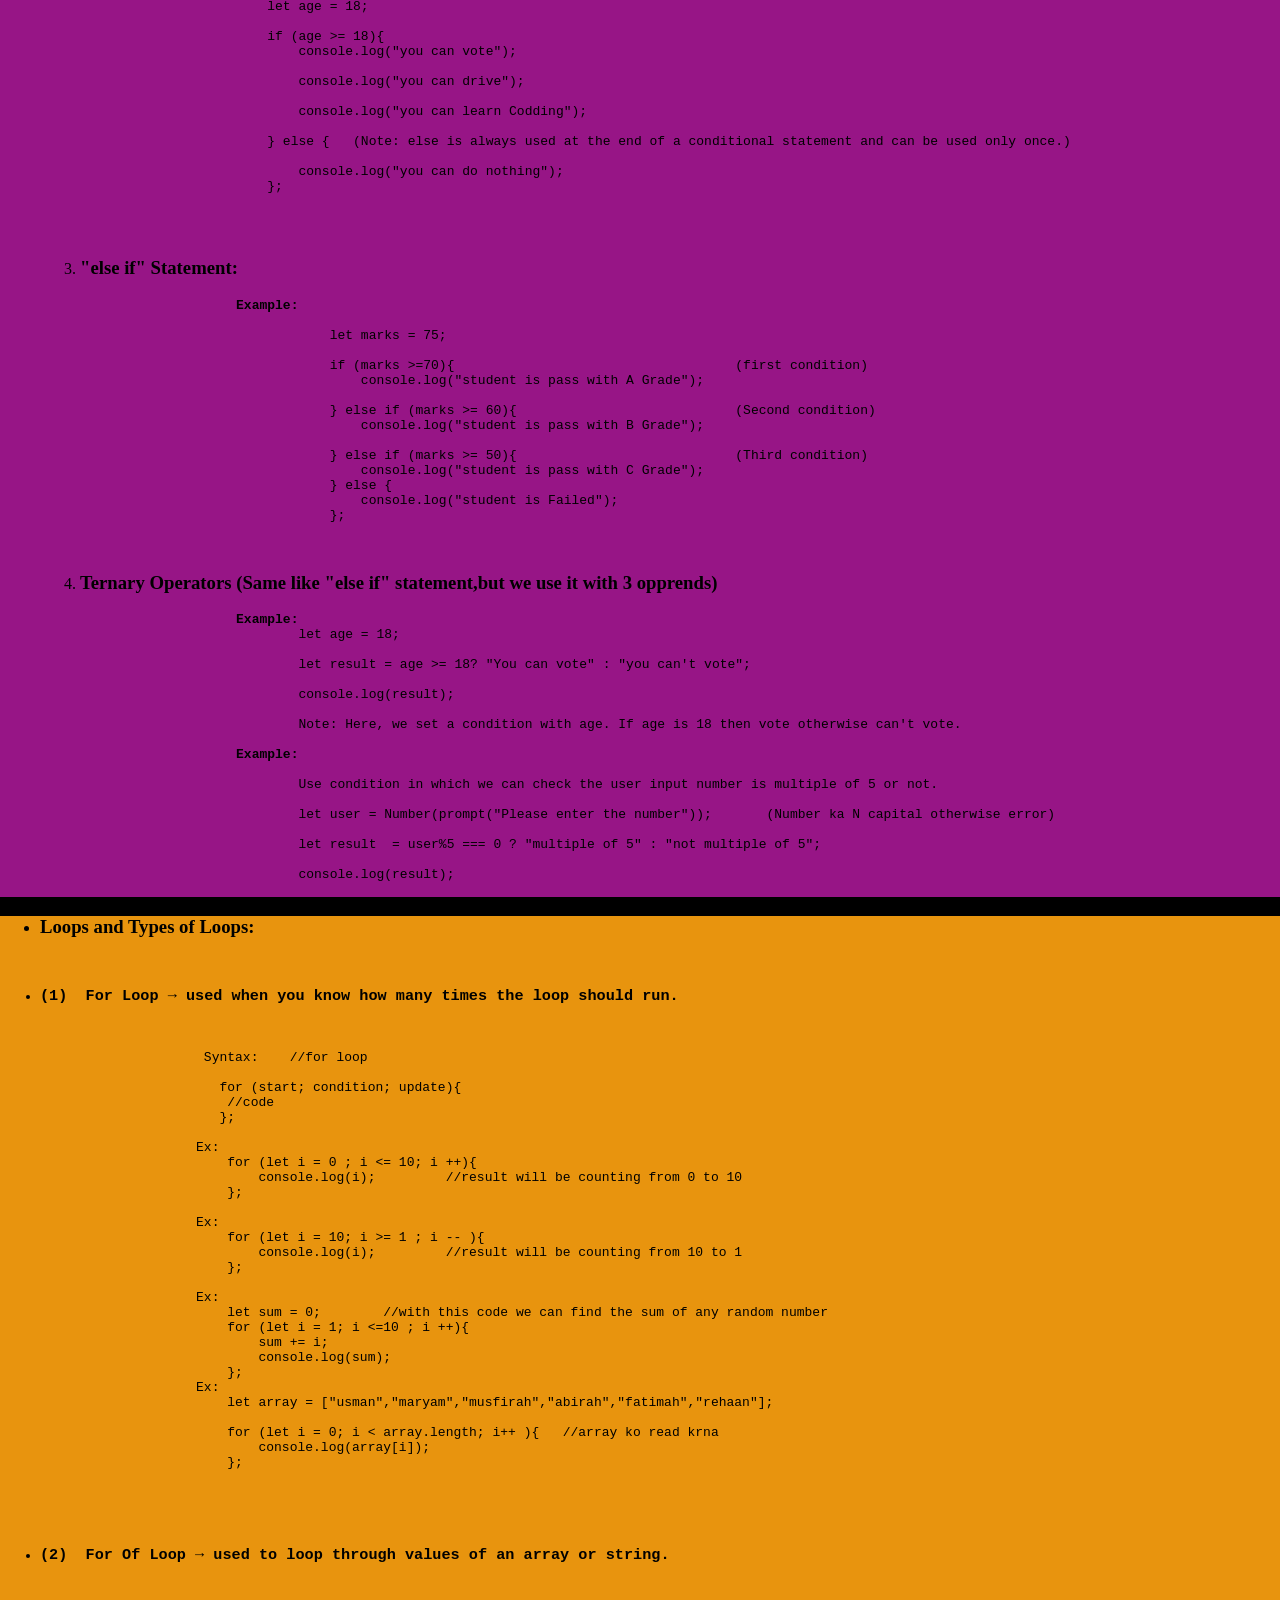
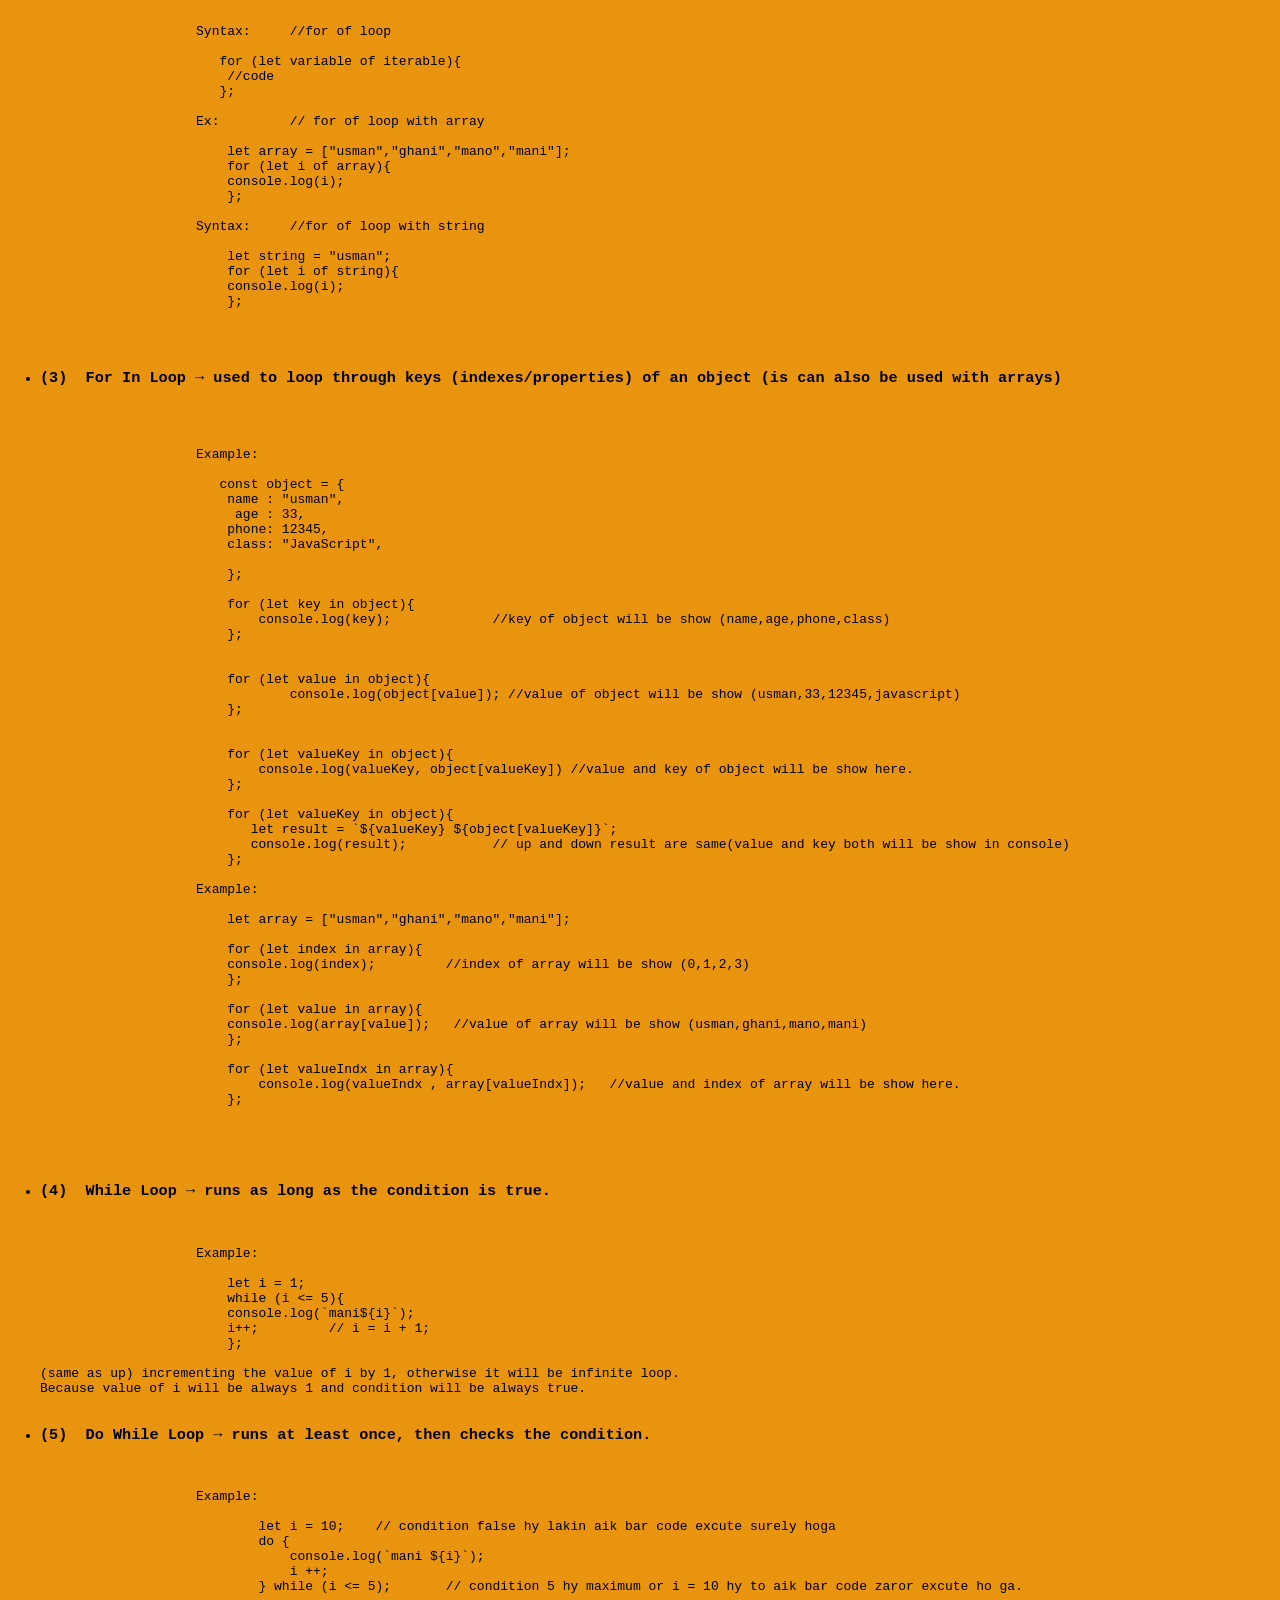
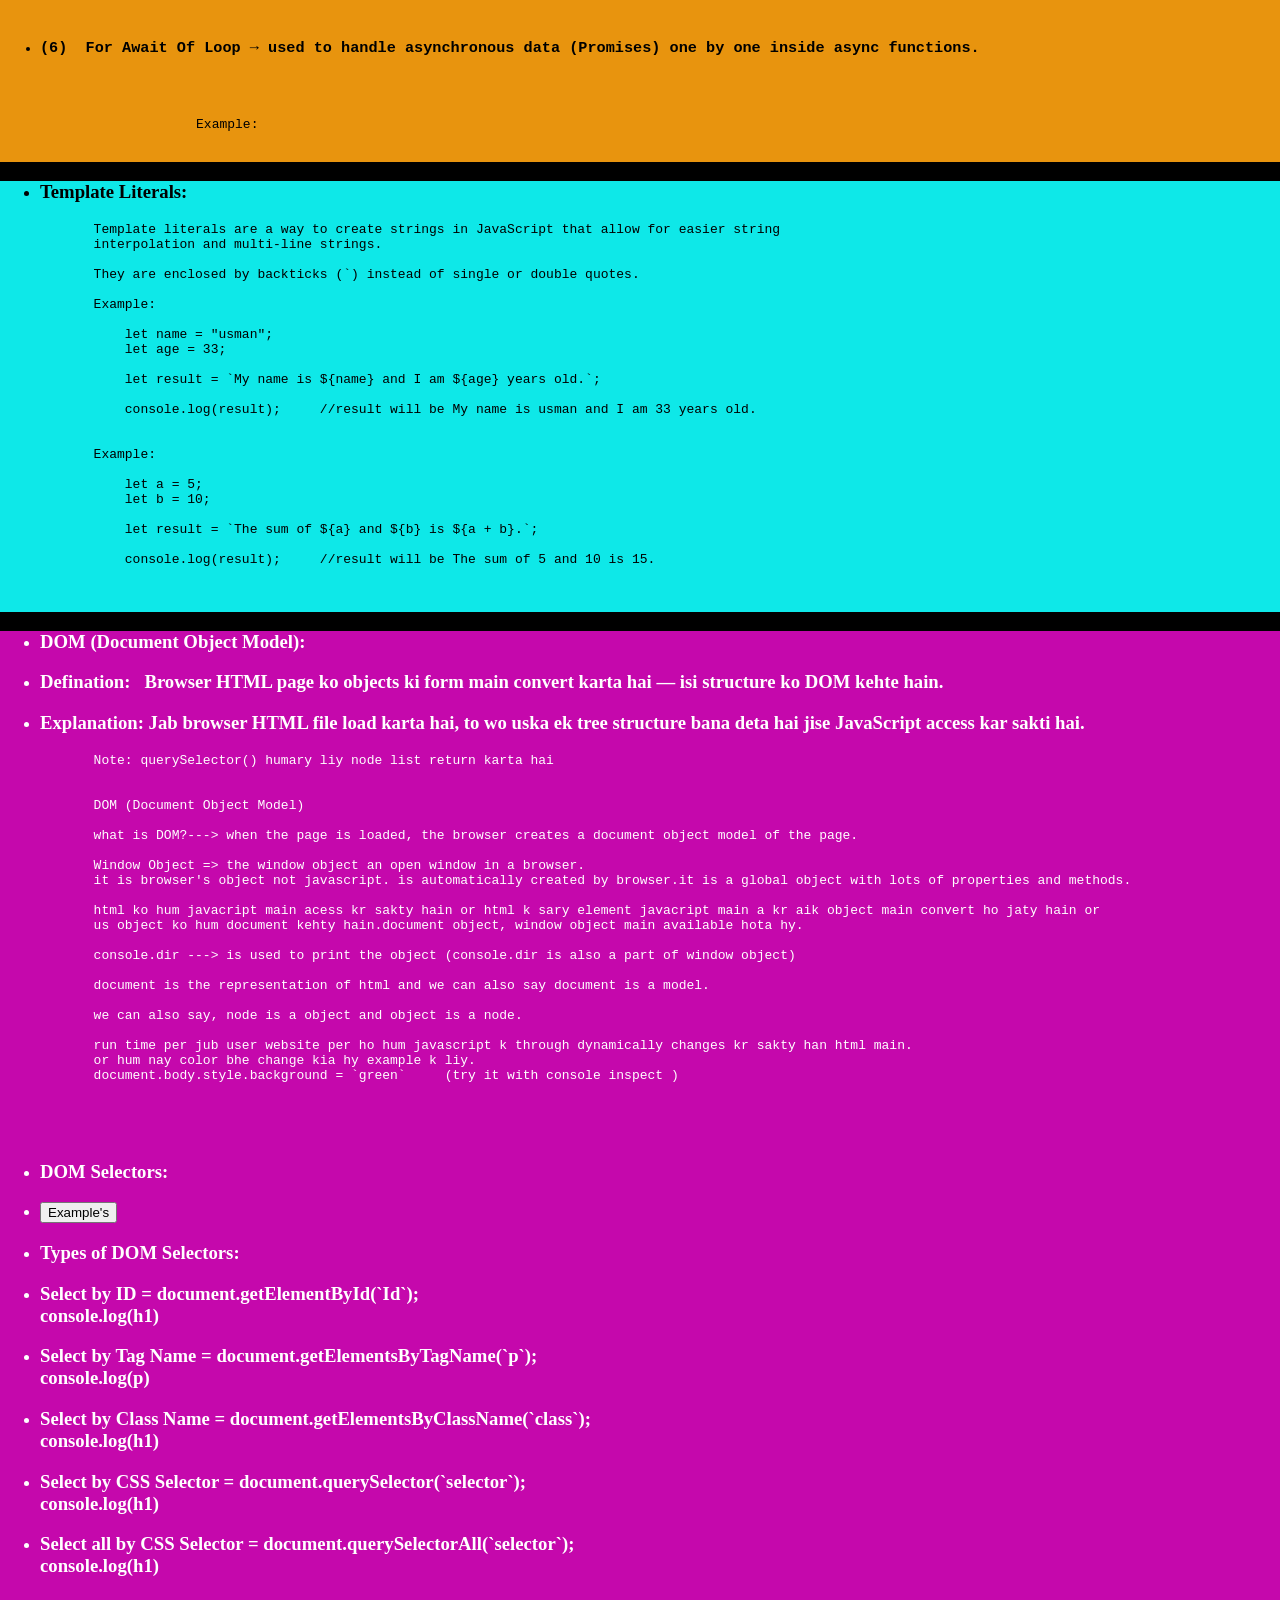
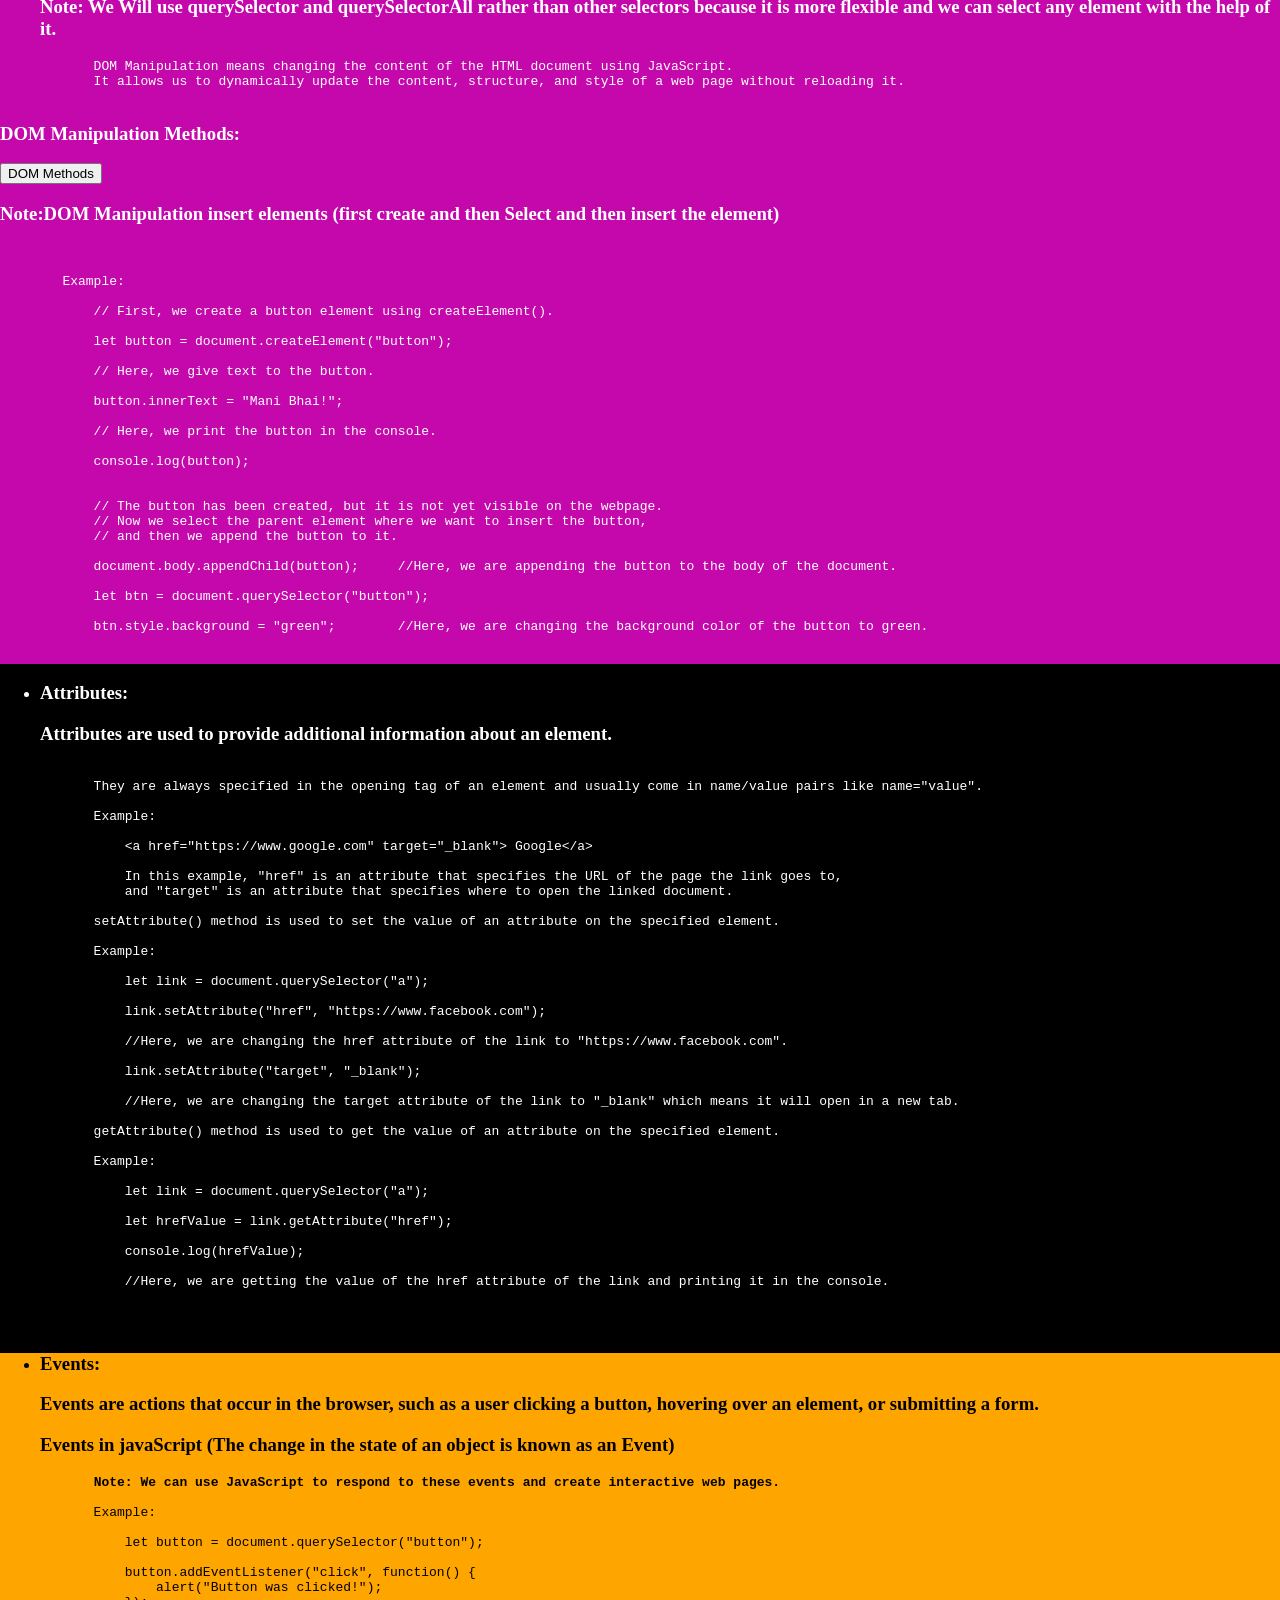
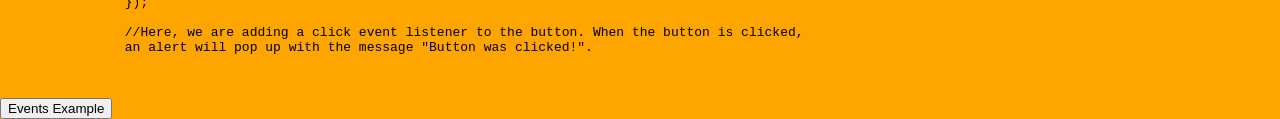
<file: js_notes.html>
<!DOCTYPE html>
<html lang="en">

<head>
    <meta charset="UTF-8">
    <meta name="viewport" content="width=device-width, initial-scale=1.0">
    <title>JS_notes.html</title>
    <link rel="stylesheet" href="CSS.css(js_notes).css">

</head>

<body>
    <div class="topline">

    <div class="navbar">

        <div class="name">
            <h2 class="myname">M.Usman Ghani</h2>
        </div>

        <form id="topsearch">
            <input type="text" placeholder="Search...">
            <button type="submit">
                <p class="search">Search</p>
            </button>
        </form>

    </div>

    </div>
   
    <div class="header">

        <H1 id="title">Welcome to JavaScript Language:</H1>

    </div>
    <div class="introduction">
        <h2>"JavaScript is a programming language used to give instructions to the computer"</h2>
    </div>
    <h3 class="types"> Data Types:&nbsp;&nbsp;&nbsp;&nbsp;Primitives&nbsp;&nbsp; & &nbsp;&nbsp; Non-Primitives</h3>


    <div class="primitives">
        <br>
        <br>
        <h3 class="primitives-types">&nbsp;&nbsp;Primitives Data Types:<br><br>&nbsp;&nbsp;Number, String, Boolean, Undefined, Null, BigInt,
            Symbol (7) </h3>
        <ul>

            <li> <b>Number:</b> // typeof "a" variable is a Number (number ka N capital otherwise error)
                <pre>
                let a = 5;
                console.log(a);      
                </pre>
            </li>

            <li> <b>String:</b> // typeof "fullName" is a string
                <button id="btnsearch1">String Methods</button>
                <pre>
                let fullName = "usmanghani"     
                console.log( fullName);
                </pre>
            </li>

            <li> <b>Boolean:</b> // typeof "isFollow" is boolean
                <pre>
                let isFollow = true;
                console.log(isFollow);      //true & false are the only two values of boolean data type.
                </pre>
            </li>

            <li><b>Undefined:</b> // typeof "name" is undefined
                <pre>
                let name;
                console.log(name);( value asign he na krna)
                </pre>
            </li>

            <li><b>Null:</b> // typeof "fullName" is null
                <pre>
                let fullName = null;
                jaan bujh kar khaali kiya gaya
                </pre>
            </li>

            <li><b>BigInt:</b> // typeof "bigNumber" is BigInt (shows (n) with BigInt value)
                <pre>
                bohat bara number store karne wala type
                </pre>
            </li>

            <li><b>Symbol:</b> // typeof "symbol" is Symbol
                <pre>
                Always use "S" capital in Symbol     (otherwise error occur)
                unique identity / alag pehchan
                </pre>
            </li>

        </ul>

    </div>



    <div class="object">
        
        <br>
        <br>
        <h3>&nbsp;&nbsp;Types of non-primitives data types: (Objects, Arrays, Functions) </h3>

        <h3>&nbsp;&nbsp;Types of non-primitives data types: </h3>

        <ul>
            <li>
                <h3> Objects: Object related data aur functions ko ek hi container mein store karta hai. </h3>
            </li>

            <li>
                <h3> Objects: </h3>

            </li>

            <pre>
    Example:
            const student = {

            name : "usmanghani",
            age : 33,
            class : "learning",
            isPass : true,
                            };

            </pre>
            <li>
                <h3>Object Methods:</h3>
                <button id="btnsearch2">Object Methods</button>
            </li>
            <pre>



            </pre>

        </ul>
    </div>

    <div class="array">
        <ul>
            <li>
                <h3> Arrays: </h3>
            </li>
        </ul>

        <pre>
            Array aik box ki tarah hota hai jis mein bohat sari values rakhi jati hain.

            let array = [1,2,3];

            let student = ["Usman","Maryam","Musfirah","Abreeah","Fatimah","Rehaan"];

            Method to access the single value of array.

            console.log (student[0]);
            console.log (student[1]);
            console.log (student[2]);
            </pre>

        <li>
            <h3> Arrays Methods: </h3>
            <button id="btnsearch3">Array Methods</button>
        </li>
        <br>
    </div>

    <div class="function">
        <ul>
            <li>
                <h3> Functions: </h3>
            </li>
            <li>
                <h3>Example of Function:</h3>
            </li>
        </ul>
        <pre>
            function myfun ()   {       (Here, function word make the fun and "myfun" is the name of fun)

            console.log("JavaScript");  (Work inside the fun)

                                }

            myfun();                    (Here, we are calling the fun)


            console.log(myfun);         (complete fun will be show in console "F12")
            </pre>

        <ul>
            <li>
                <h3>Note:</h3>

                <h4>Without using parameters, we cannot use a function for different values or different tasks.</h4>

                <h4> What is parameters ? (function with parameter)</h4>

                <h4> Function name ke baad parentheses `()` ke andar parameters likhe jatay hain.</h4>

            </li>

            <li>
                <h3>Example:</h3>
            </li>

        </ul>

        <pre>

            function myfun (name)   {       (Here, name is the parameter)

            console.log("myname=",name);

                                    }
            
            myfun("usman");      (We call the function "myfun" By using parameter, We have given the value (argument) as "usman" as an input.)    

            Now we can use this fun by calling "myfun()" and we pass any value as argument.                        
            </pre>
        <div class="fun-in-obj">
            <pre>
            <ul><b><li>When a function is inside an object, it is called the method. Otherwise, it is just a function.</li></b></ul>
            
            <b>Example:</b>

                    const student =     {
                    name: "usman",
                    age: 33,
                    country: "Pakistan",
                    hobby : "Web-development",

            myfun: function(fullName)       {  <b> this fun is called method, Because it is object's fun.</b>

                                        
            console.log(this.hobby);            <b>Note:</b> "this" object kay function (method) ke andar use hota hai.      

                                            };
                                        };
            student.myfun("UsmanGhani");

            <b>Note: "this" keyword will be use with normal fun not with arrow fun.</b>

            </pre>

        </div>

    </div>

    <div class="arrowfun">

        <ul>
            <li>
                <h3> Arrow Function: </h3>
            </li>
            <li>
                <h3>Example of arrow function:</h3>
            </li>
        </ul>
        <pre>


            <b>Example:</b>

                    const myfun = ()=>  {
                    console.log("UsmanGhani")
                                        }

                    myfun();

            <b>Example:</b>

                    const myfun = (name1,name2)=>   {   (Here we pass two parameter "name1" , "name2")

                    return name1 + " " +name2;          ( "" are used for space between usmanghani "usman ghani")

                                                    };

                    let result = myfun("Usman","Ghani");

                    console.log(result);

        </pre>
        <ul>
            <li>
                <h3>"Return" Keyword:</h3>
            </li>
        </ul>

        <pre>
            "Return" keyword is used to return a value from a function. It is used to get the output of a function.

            Example:

                    function myfun (a,b){

                    return a + b;      (Here, we are returning the sum of a and b)
                                        }
                    let result = myfun(5,10);     (Here, we are calling the function "myfun" and passing the values 5 and 10 as arguments.
                    The result will be 15 because we are returning the sum of a and b.)
                    console.log(result);     //Output will be 15.

        <h3>Note: without return keyword, we cannot get the output of a function. we can only print the output of a function.</h3>

        </pre>

    </div>
    <div class="arithmetic">
        <h3>Types of Operators in JavaScript:</h3>

        <ul>
            <li>
                <h3>Arithmetic Operators:</h3>
            </li>
        </ul>
        <pre>
    <b><ol>
        <li> +      Addition Two operands</li>
        <li> -      Subtraction Two operands</li>
        <li>*       Multiplication Two operands</li>
        <li>/       Division Two operands</li>
        <li>%       Modulus Two operands</li>
        <li>**      Exponentiation Two operands</li>
        <li>++      Increment One operand        (Unary Operators) </li>
        <li>--      Decrement One operand        (Unary Operators) </li>
    </ol></b>

    </pre>

        <div class="arithmetic-asignment-operators">
            <ul>
                <li>
                    <h3>Arithmetic Asignment Operators:</h3>
                </li>
            </ul>
            <pre>
    a += 4          a = a + 4

    a -= 4          a = a - 4

    a *= 4          a = a * 4

    a /= 4          a = a / 4

    a %= 4          a = a % 4

    a**= 4          a = a **4
                    </pre>

        </div>
    </div>

    <div class="comparison-operators">

        <ul>
            <li>
                <h3>Comparison-Operators: </h3>
                <b>Note: Always give the result in boolean value. (true or false)</b>
            </li>
        </ul>

        <pre>
        <ul>

            <li>     >      Greater than                 10 > 5      true   </li>
            <li>     <      Less than                    3 < 8       true   </li> 
            <li>     >=     Greater than or equal to     10 >= 10    true   </li> 
            <li>     <=     Less than or equal to        4 <= 2      false  </li>
            <li>     ==     Equal to (only value check)  5 == "5"    true   </li> 
            <li>     !=     Not equal to                 5 != 8      true   </li> 
            <li>     ===    Equal to and type check      5 === "5"   false  </li> 
            <li>     !==    Not equal to and type check  5 !== "5"   true   </li> 
              
        </ul>
    </pre>

    </div>
    <div class="logical-operators">
        <ul>
            <li>
                <h3>Logical Operators:</h3>
            </li>
        </ul>


        <pre>
            <ul>
                <li><b>Logical operators:</b></li>

                <li><b>logical AND    &&</b>   Must be both values will be true. <b>Answer true</b></li>

                <li><b>logical or     || </b>  From two values one must be true. <b>Answer true</b></li>

                <li><b>logical not    ! </b>   Reverse answer, True will be false and vice versa.</li>
            </ul>
        </pre>

    </div>

    <div class="conditional-statement">
        <ul>
            <li>

                <h3>Conditional Statement:</h3>

            </li>
        </ul>

        <ul>
            <li>
                <h3>Checking conditions means determining which condition is true and which condition is false when
                    there are two or more conditions.</h3>
            </li>
            <li>
                <h3>Conditions check karna matlab agar two conditions hon to un mein se dekhna ke kaunsi true hai aur
                    kaunsi false.</h3>
            </li>
            <li>
                <h3>Types of Conditional Statement: </h3>

            </li>
            <ol>
                <li>
                    <h3>"if" statement:</h3>
                    <pre>
                    <b>Example:</b>
                    
                    
                        let age = 18;

                        if (age >= 18)  {       

                        console.log("you can marriage")

                                    };
                        Note: Here, We pass & check only one condition.

                 </pre>

                </li>

                <li>
                    <h3>"if else" statement</h3>
                    <pre>
                    <b>Example:</b>
                    

                        let age = 18;

                        if (age >= 18){

                            console.log("you can marriage");

                        } else {

                            console.log("you can't marriage "); 

                        };

                        Note: Here, We pass & check Two condition and we can also pass more then two

                    <b>Example:</b>
                    

                        let age = 18;

                        if (age >= 18){
                            console.log("you can vote");

                            console.log("you can drive");

                            console.log("you can learn Codding");

                        } else {   (Note: else is always used at the end of a conditional statement and can be used only once.)

                            console.log("you can do nothing");
                        };


                    </pre>
                </li>
                <li>
                    <h3>
                        "else if" Statement:
                    </h3>
                    <pre>
                    <b>Example:</b>

                                let marks = 75;

                                if (marks >=70){                                    (first condition)
                                    console.log("student is pass with A Grade");

                                } else if (marks >= 60){                            (Second condition)
                                    console.log("student is pass with B Grade");    

                                } else if (marks >= 50){                            (Third condition)
                                    console.log("student is pass with C Grade");    
                                } else {
                                    console.log("student is Failed");
                                };
                                 
                    </pre>
                </li>

                <li>
                    <h3>
                        Ternary Operators (Same like "else if" statement,but we use it with 3 opprends)
                    </h3>
                </li>

                <pre>
                    <b>Example:</b>
                            let age = 18;

                            let result = age >= 18? "You can vote" : "you can't vote";

                            console.log(result);

                            Note: Here, we set a condition with age. If age is 18 then vote otherwise can't vote.

                    <b>Example:</b>
                         
                            Use condition in which we can check the user input number is multiple of 5 or not.

                            let user = Number(prompt("Please enter the number"));       (Number ka N capital otherwise error)

                            let result  = user%5 === 0 ? "multiple of 5" : "not multiple of 5"; 

                            console.log(result);                            
                </pre>


            </ol>


        </ul>

    </div>
    <div class="loops">

        <ul>
            <li>
                <h3>Loops and Types of Loops:</h3>
            </li>


            <pre>
                <b><li><h3>(1)  For Loop → used when you know how many times the loop should run.</h3></li></b>
                
                     Syntax:    //for loop

                       for (start; condition; update){
                        //code
                       };

                    Ex:
                        for (let i = 0 ; i <= 10; i ++){
                            console.log(i);         //result will be counting from 0 to 10
                        };

                    Ex:
                        for (let i = 10; i >= 1 ; i -- ){
                            console.log(i);         //result will be counting from 10 to 1
                        };
                        
                    Ex: 
                        let sum = 0;        //with this code we can find the sum of any random number
                        for (let i = 1; i <=10 ; i ++){
                            sum += i;
                            console.log(sum);
                        };
                    Ex:
                        let array = ["usman","maryam","musfirah","abirah","fatimah","rehaan"];

                        for (let i = 0; i < array.length; i++ ){   //array ko read krna
                            console.log(array[i]);
                        };



                <b><li><h3>(2)  For Of Loop → used to loop through values of an array or string.</h3></li></b>


                    Syntax:     //for of loop

                       for (let variable of iterable){
                        //code 
                       };

                    Ex:         // for of loop with array

                        let array = ["usman","ghani","mano","mani"];
                        for (let i of array){
                        console.log(i);
                        };

                    Syntax:     //for of loop with string

                        let string = "usman";
                        for (let i of string){
                        console.log(i);
                        };


                <b><li><h3>(3)  For In Loop → used to loop through keys (indexes/properties) of an object (is can also be used with arrays)</h3></li></b>

                
                    Example:

                       const object = {
                        name : "usman",
                         age : 33,
                        phone: 12345,
                        class: "JavaScript",

                        };

                        for (let key in object){
                            console.log(key);             //key of object will be show (name,age,phone,class)
                        };
                          

                        for (let value in object){
                                console.log(object[value]); //value of object will be show (usman,33,12345,javascript)      
                        };
                        
                        
                        for (let valueKey in object){
                            console.log(valueKey, object[valueKey]) //value and key of object will be show here.
                        };

                        for (let valueKey in object){
                           let result = `${valueKey} ${object[valueKey]}`;
                           console.log(result);           // up and down result are same(value and key both will be show in console)
                        };

                    Example:

                        let array = ["usman","ghani","mano","mani"];

                        for (let index in array){
                        console.log(index);         //index of array will be show (0,1,2,3)
                        };

                        for (let value in array){
                        console.log(array[value]);   //value of array will be show (usman,ghani,mano,mani)
                        };

                        for (let valueIndx in array){
                            console.log(valueIndx , array[valueIndx]);   //value and index of array will be show here.
                        };

                

                <b><li><h3>(4)  While Loop → runs as long as the condition is true.</h3></li></b>

                    Example:

                        let i = 1;
                        while (i <= 5){
                        console.log(`mani${i}`);
                        i++;         // i = i + 1; 
                        };

(same as up) incrementing the value of i by 1, otherwise it will be infinite loop. 
Because value of i will be always 1 and condition will be always true.
                <b><li><h3>(5)  Do While Loop → runs at least once, then checks the condition.</h3></li></b>

                    Example:
                        
                            let i = 10;    // condition false hy lakin aik bar code excute surely hoga 
                            do {
                                console.log(`mani ${i}`);
                                i ++;
                            } while (i <= 5);       // condition 5 hy maximum or i = 10 hy to aik bar code zaror excute ho ga.

                <b><li><h3>(6)  For Await Of Loop → used to handle asynchronous data (Promises) one by one inside async functions.</h3></li></b>
                

                    Example:
            </b>
            </pre>
        </ul>


    </div>



    <div class="template-literals">
        <ul>
            <li>
                <h3>Template Literals: </h3>
            </li>
        </ul>
        <pre>
            Template literals are a way to create strings in JavaScript that allow for easier string 
            interpolation and multi-line strings.

            They are enclosed by backticks (`) instead of single or double quotes.

            Example:

                let name = "usman";
                let age = 33;

                let result = `My name is ${name} and I am ${age} years old.`;

                console.log(result);     //result will be My name is usman and I am 33 years old.


            Example:

                let a = 5;
                let b = 10;

                let result = `The sum of ${a} and ${b} is ${a + b}.`;

                console.log(result);     //result will be The sum of 5 and 10 is 15.


        </pre>

    </div>

    <div class="DOM">
        <ul>
            <li>
                <h3>DOM (Document Object Model):</h3>
            </li>

            <li>
                <h3>
                    Defination: &nbsp; Browser HTML page ko objects ki form main convert karta hai — isi structure ko DOM kehte hain.
                </h3>
            </li>

             <li>
                <h3>
                    Explanation:&nbsp;Jab browser HTML file load karta hai, to wo uska ek tree structure bana deta hai 
                    jise JavaScript access kar sakti hai.
                </h3>
            </li>
        </ul>

        <pre>
            Note: querySelector() humary liy node list return karta hai

                        
            DOM (Document Object Model)

            what is DOM?---> when the page is loaded, the browser creates a document object model of the page.

            Window Object => the window object an open window in a browser. 
            it is browser's object not javascript. is automatically created by browser.it is a global object with lots of properties and methods.

            html ko hum javacript main acess kr sakty hain or html k sary element javacript main a kr aik object main convert ho jaty hain or 
            us object ko hum document kehty hain.document object, window object main available hota hy.

            console.dir ---> is used to print the object (console.dir is also a part of window object)

            document is the representation of html and we can also say document is a model.

            we can also say, node is a object and object is a node.

            run time per jub user website per ho hum javascript k through dynamically changes kr sakty han html main.
            or hum nay color bhe change kia hy example k liy.
            document.body.style.background = `green`     (try it with console inspect )



        </pre>

        <ul>
            <li>
                <h3>DOM Selectors:</h3>

            </li>
                
            <li>

                <button id="btnsearch4">Example's</button>

            </li>

            <li>
                <h3>Types of DOM Selectors:</h3>
            </li>

            <li>
                <h3>Select by ID = document.getElementById(`Id`); <br> console.log(h1)</h3>
            </li>
            <li>
                <h3>Select by Tag Name = document.getElementsByTagName(`p`); <br> console.log(p)</h3>
            </li>
            <li>
                <h3>Select by Class Name = document.getElementsByClassName(`class`);<br> console.log(h1)</h3>
            </li>

            <li>
                <h3>Select by CSS Selector = document.querySelector(`selector`);<br> console.log(h1)</h3>
            </li>
            <li>
                <h3>Select all by CSS Selector = document.querySelectorAll(`selector`);<br> console.log(h1)</h3>
            </li>

            <h3>Note: We Will use querySelector and querySelectorAll rather than other selectors because 
                it is more flexible and we can select any element with the help of it.</h3>

        </ul>


        <pre>
            DOM Manipulation means changing the content of the HTML document using JavaScript. 
            It allows us to dynamically update the content, structure, and style of a web page without reloading it.           
        </pre>
        
        <h3>DOM Manipulation Methods:</h3>

        <button id="btnsearch5">DOM Methods</button> 
        


        <h3>Note:DOM Manipulation insert elements (first create and then Select and then insert the element)</h3>

        <pre>


        Example:
        
            // First, we create a button element using createElement().

            let button = document.createElement("button");

            // Here, we give text to the button.

            button.innerText = "Mani Bhai!";

            // Here, we print the button in the console.

            console.log(button);


            // The button has been created, but it is not yet visible on the webpage.
            // Now we select the parent element where we want to insert the button,
            // and then we append the button to it.

            document.body.appendChild(button);     //Here, we are appending the button to the body of the document.

            let btn = document.querySelector("button");

            btn.style.background = "green";        //Here, we are changing the background color of the button to green.

        </pre>

    </div>

    <div class="attribute">
        <ul>
            <li>
                <h3>Attributes:</h3>
                <h3>Attributes are used to provide additional information about an element. </h3>
            </li>
        </ul>

        <pre> <code>
            They are always specified in the opening tag of an element and usually come in name/value pairs like name="value".

            Example:

                &lt;a href="https://www.google.com" target="_blank"&gt; Google&lt;/a&gt;

                In this example, "href" is an attribute that specifies the URL of the page the link goes to,
                and "target" is an attribute that specifies where to open the linked document.

            setAttribute() method is used to set the value of an attribute on the specified element.

            Example:

                let link = document.querySelector("a");

                link.setAttribute("href", "https://www.facebook.com"); 

                //Here, we are changing the href attribute of the link to "https://www.facebook.com".

                link.setAttribute("target", "_blank");    

                //Here, we are changing the target attribute of the link to "_blank" which means it will open in a new tab.

            getAttribute() method is used to get the value of an attribute on the specified element.

            Example:

                let link = document.querySelector("a");

                let hrefValue = link.getAttribute("href"); 

                console.log(hrefValue);     

                //Here, we are getting the value of the href attribute of the link and printing it in the console.

            </code>
        </pre>
    </div>

    <div class="event">
        
        <ul>
            <li>
                <h3>Events:</h3>
                <h3>Events are actions that occur in the browser, such as a user clicking a button, hovering over an element, or submitting a form. </h3>
                <h3>Events in javaScript     (The change in the state of an object is known as an Event)</h3>
            </li>
        </ul>

        <pre>
            <b>Note: We can use JavaScript to respond to these events and create interactive web pages.</b>

            Example:

                let button = document.querySelector("button");

                button.addEventListener("click", function() {
                    alert("Button was clicked!");
                });

                //Here, we are adding a click event listener to the button. When the button is clicked, 
                an alert will pop up with the message "Button was clicked!".

        </pre>
        <button id="btnsearch6">Events Example</button>

    </div>





    <script src="js_notes.js"></script>



</body>

</html>
</file>
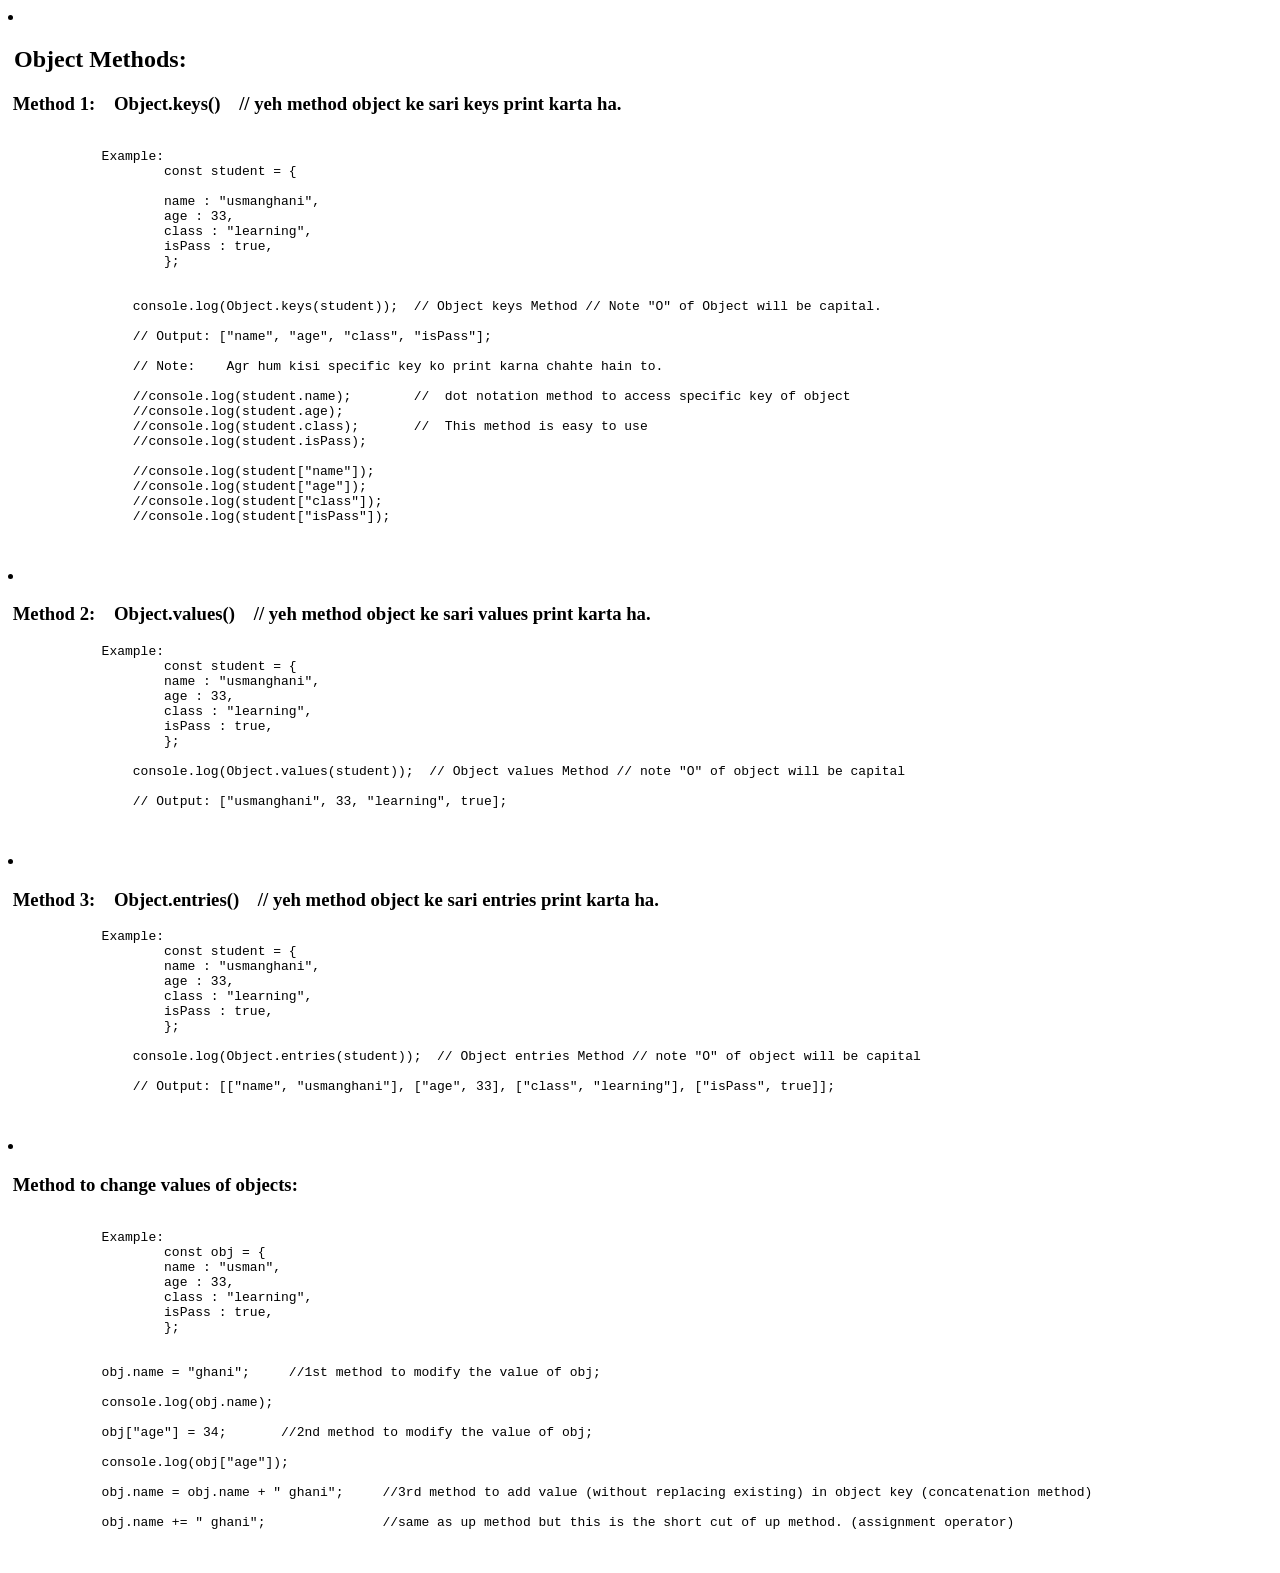
<file: object-methods.html>
<!DOCTYPE html>
<html lang="en">

<head>
    <meta charset="UTF-8">
    <meta name="viewport" content="width=device-width, initial-scale=1.0">
    <title>Object-Methods.html</title>
</head>

<body>


    <li>
        <h2>&nbsp;Object Methods:</h2>

        <h3>&nbsp;Method 1:&nbsp;&nbsp;&nbsp; Object.keys() &nbsp;&nbsp;&nbsp;// yeh method object ke sari keys print
            karta ha.</h3>
        <pre>

            Example:
                    const student = {

                    name : "usmanghani",
                    age : 33,
                    class : "learning",
                    isPass : true,     
                    };
                
                 
                console.log(Object.keys(student));  // Object keys Method // Note "O" of Object will be capital.

                // Output: ["name", "age", "class", "isPass"];

                // Note:    Agr hum kisi specific key ko print karna chahte hain to.                

                //console.log(student.name);        //  dot notation method to access specific key of object
                //console.log(student.age);         
                //console.log(student.class);       //  This method is easy to use 
                //console.log(student.isPass);

                //console.log(student["name"]);    
                //console.log(student["age"]);
                //console.log(student["class"]);
                //console.log(student["isPass"]);

        </pre>

        <li>
            
            <h3>&nbsp;Method 2:&nbsp;&nbsp;&nbsp;  Object.values() &nbsp;&nbsp;&nbsp;// yeh method object ke  sari values print karta ha.</h3>
            
        </li>
        <pre>
            Example:    
                    const student = {
                    name : "usmanghani",
                    age : 33,
                    class : "learning",
                    isPass : true,     
                    };

                console.log(Object.values(student));  // Object values Method // note "O" of object will be capital

                // Output: ["usmanghani", 33, "learning", true];  

        </pre>

    <li>
        <h3>&nbsp;Method 3:&nbsp;&nbsp;&nbsp; Object.entries() &nbsp;&nbsp;&nbsp;// yeh method object ke sari entries
            print karta ha.</h3>
    </li>
    <pre>
            Example:        
                    const student = {
                    name : "usmanghani",
                    age : 33,
                    class : "learning",
                    isPass : true,     
                    };

                console.log(Object.entries(student));  // Object entries Method // note "O" of object will be capital

                // Output: [["name", "usmanghani"], ["age", 33], ["class", "learning"], ["isPass", true]];
            
        </pre>



    <li>
        <h3>&nbsp;Method to change values of objects:</h3>
    </li>

    <pre>

            Example:    
                    const obj = {
                    name : "usman",
                    age : 33,
                    class : "learning",
                    isPass : true,     
                    };  


            obj.name = "ghani";     //1st method to modify the value of obj;

            console.log(obj.name);

            obj["age"] = 34;       //2nd method to modify the value of obj;

            console.log(obj["age"]);

            obj.name = obj.name + " ghani";     //3rd method to add value (without replacing existing) in object key (concatenation method)

            obj.name += " ghani";               //same as up method but this is the short cut of up method. (assignment operator)

        </pre>




</body>

</html>
</file>
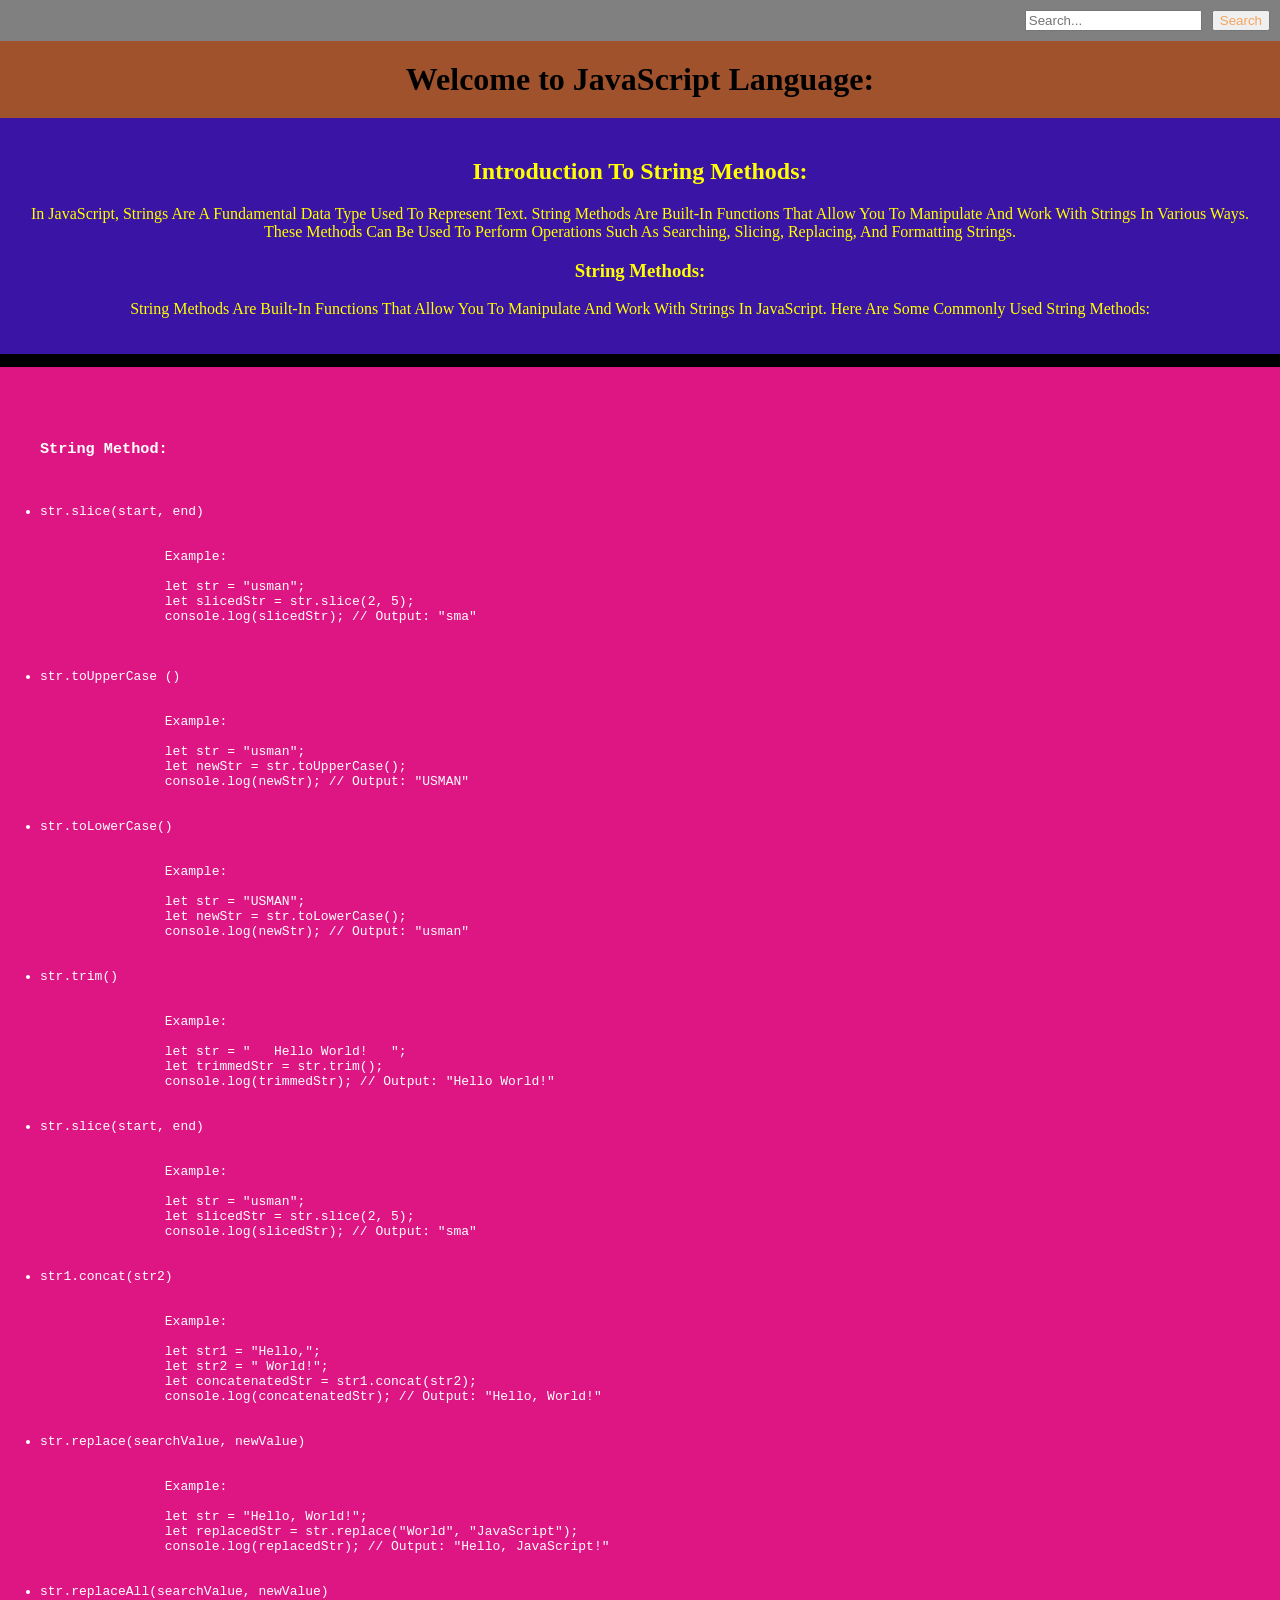
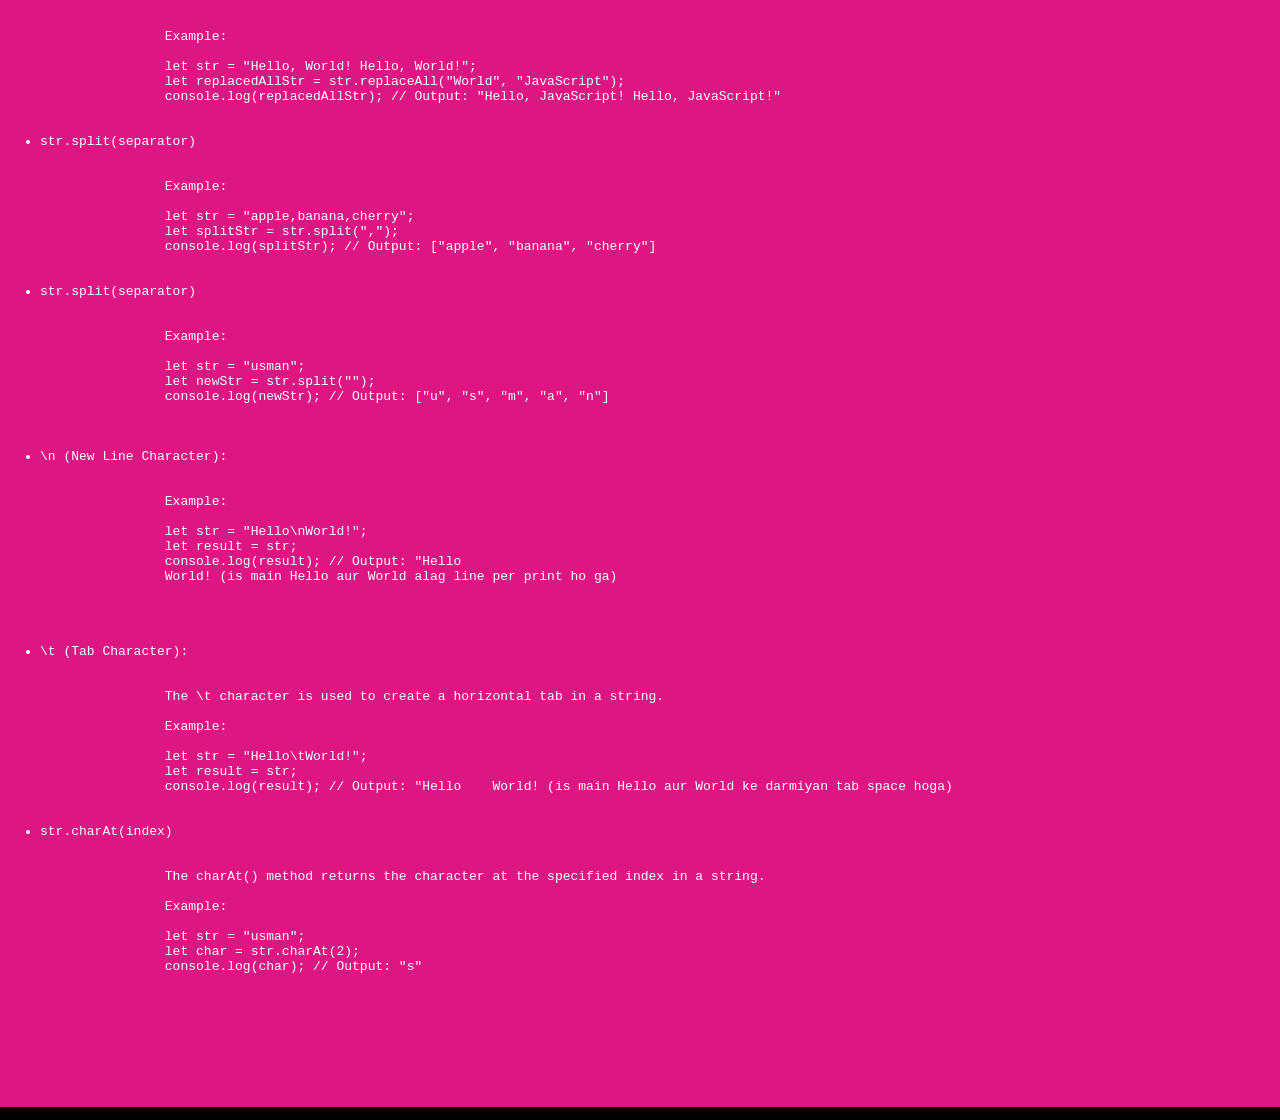
<file: string-methods.html>
<!DOCTYPE html>
<html lang="en">
<head>
    <meta charset="UTF-8">
    <meta name="viewport" content="width=device-width, initial-scale=1.0">
    <title>String Methods</title>
    <link rel="stylesheet" href="CSS.css(js_notes).css">

</head>
<body>
     <div class="navebar">
        <form id="topsearch">
            <input type="text" placeholder="Search...">
            <button type="submit"><p class="search">Search</p></button>
        </form>
       
    </div>
     <div class="header">
        
        <H1 id="title">Welcome to JavaScript Language:</H1>

    </div>
        <div class="introduction">
            <h2>Introduction to String Methods:</h2>
            <p>In JavaScript, strings are a fundamental data type used to represent text. String methods are built-in functions that allow you to manipulate and work with strings in various ways. These methods can be used to perform operations such as searching, slicing, replacing, and formatting strings.</p>
    <h3>String Methods:</h3>

    <p>String methods are built-in functions that allow you to manipulate and work with strings in JavaScript. Here are some commonly used string methods:</p>
        </div>

        <div class="string-methods">
            <pre>
            <ul>
                    <h3>String Method:</h3>
                <li>str.slice(start, end)</li>

                Example:

                let str = "usman";
                let slicedStr = str.slice(2, 5);
                console.log(slicedStr); // Output: "sma"
                

                <li>str.toUpperCase ()</li>

                Example:

                let str = "usman";
                let newStr = str.toUpperCase();
                console.log(newStr); // Output: "USMAN"

                <li>str.toLowerCase()</li>

                Example:

                let str = "USMAN";
                let newStr = str.toLowerCase();     
                console.log(newStr); // Output: "usman"

                <li>str.trim()</li>

                Example:

                let str = "   Hello World!   ";
                let trimmedStr = str.trim();
                console.log(trimmedStr); // Output: "Hello World!"

                <li>str.slice(start, end)</li>

                Example:

                let str = "usman";
                let slicedStr = str.slice(2, 5);
                console.log(slicedStr); // Output: "sma"

                <li>str1.concat(str2)</li>

                Example:

                let str1 = "Hello,";
                let str2 = " World!";
                let concatenatedStr = str1.concat(str2);
                console.log(concatenatedStr); // Output: "Hello, World!"

                <li>str.replace(searchValue, newValue)</li>

                Example:

                let str = "Hello, World!";
                let replacedStr = str.replace("World", "JavaScript");
                console.log(replacedStr); // Output: "Hello, JavaScript!"

                <li>str.replaceAll(searchValue, newValue)</li>

                Example:

                let str = "Hello, World! Hello, World!";
                let replacedAllStr = str.replaceAll("World", "JavaScript");
                console.log(replacedAllStr); // Output: "Hello, JavaScript! Hello, JavaScript!"

                <li>str.split(separator)</li>

                Example:

                let str = "apple,banana,cherry";
                let splitStr = str.split(",");
                console.log(splitStr); // Output: ["apple", "banana", "cherry"]

                <li>str.split(separator)</li>

                Example:

                let str = "usman";
                let newStr = str.split("");
                console.log(newStr); // Output: ["u", "s", "m", "a", "n"]


                <li>\n (New Line Character):</li>

                Example:

                let str = "Hello\nWorld!";
                let result = str;
                console.log(result); // Output: "Hello
                World! (is main Hello aur World alag line per print ho ga) 

                

                <li>\t (Tab Character):</li>

                The \t character is used to create a horizontal tab in a string.

                Example:

                let str = "Hello\tWorld!";
                let result = str;
                console.log(result); // Output: "Hello    World! (is main Hello aur World ke darmiyan tab space hoga)   

                <li>str.charAt(index)</li>

                The charAt() method returns the character at the specified index in a string.

                Example:

                let str = "usman";
                let char = str.charAt(2);
                console.log(char); // Output: "s"   

                </li>

                
                
            </ul>
            </pre>

        </div>


</body>
</html>
</file>
<file: My Web 147.css>
body{
    margin: 0%;
    border: solid rgb(197, 103, 15) 3px;
}


.headerdiv{
    text-align: center;
    color: yellow;
    background-color: rgb(58, 20, 164);
    text-transform: capitalize;
    overflow: hidden;
    padding-top: 1rem;
}

.heading{
    display: flex;
    background-color: red;
    justify-content: center;
    align-items: center;
    padding: 15px;
    text-transform: capitalize;

}

.h1:hover,.h2:hover,.h3:hover{
            opacity: 0.5;
            cursor: pointer;
            background-color: rgb(33, 12, 221);
            color: red; 
            border-radius: 3rem;

}
.h1,.h2,.h3{
    padding: 15px;

}

.body{
    display: flex;
    justify-content: space-evenly;
    border-radius: 3rem;
    border-color: black;
    border-width: 1rem;
    border-style: solid;

}

#html:hover{
    cursor: pointer;
    opacity: 0.5;
}

#css:hover{
    cursor: pointer;
    opacity: 0.5;
}

#js:hover{
    cursor: pointer;
    opacity: 0.5;
}


#html,#css,#js{
    border: 3px solid purple;
    border-radius: 50%;

}


body{
    margin: 0%;
    border: solid rgb(197, 103, 15) 3px;
}


.headerdiv{
    text-align: center;
    color: yellow;
    background-color: rgb(58, 20, 164);
    text-transform: capitalize;
    overflow: hidden;
    padding-top: 1rem;
}

.heading{
    display: flex;
    background-color: red;
    justify-content: center;
    align-items: center;
    padding: 15px;
    text-transform: capitalize;

}

.h1:hover,.h2:hover,.h3:hover{
            opacity: 0.5;
            cursor: pointer;
            background-color: rgb(33, 12, 221);
            color: red; 
            border-radius: 3rem;

}
.h1,.h2,.h3{
    padding: 15px;

}

.body{
    display: flex;
    justify-content: space-evenly;
    border-radius: 3rem;
    border-color: black;
    border-width: 1rem;
    border-style: solid;

}

#html:hover{
    cursor: pointer;
    opacity: 0.5;
}

#css:hover{
    cursor: pointer;
    opacity: 0.5;
}

#js:hover{
    cursor: pointer;
    opacity: 0.5;
}


#html,#css,#js{
    border: 3px solid purple;
    border-radius: 50%;

}
</file>
<file: CSS.css(js_notes).css>
body{
    margin: 0%;
    padding: 0%;
    background-color: black;
}


.introduction{
    text-align: center;
    background-color: rgb(58, 20, 164);
    color: yellow;
    padding: 20px;
    text-transform: capitalize;
    
}

.myname{
    margin: 0%;
    background-color: rgb(58, 20, 164);
    color: yellow;
    padding: 20px;
    text-align: center;
    
}

.search{
    color: sandybrown;
    margin: 0%;
    padding: 0% ;
}

#title{
    text-align: center;
    background-color: sienna;
    padding: 20px;
    margin: 0%;
}


.menu{
    background-color: blue
}

#topsearch{
    display:flex;
    justify-content: right;
    margin-top: 20px;
    gap: 10px;
    background-color: grey;
    padding: 10px;
    margin: 0%;
    

}

.types{
    background-color: tomato;
    line-height: 5rem;
    margin: 0%;
    text-align: center;

}


.primitives{
    background-color: seagreen;    
}

.primitives-types{
    margin: 0%;
}

.object{
    background-color: rgb(242, 19, 156);
}

.array{
    
    background-color: rgb(232, 148, 14);
}

.function{
    background-color: rgb(14, 232, 232);
}


.arrowfun{
    background-color: rgb(231, 186, 225); 

}

.arithmetic{
    background-color: rgb(14, 232, 232);
}   

.comparison{
    background-color: rgb(232, 148, 14);
}   

.arithmetic-asignment-operators{
    background-color: rgb(231, 186, 225);
}   

.comparison-operators{
    background-color: rgb(232, 148, 14);
}

.logical-operators{
    background-color: rgb(14, 232, 232);
}

.conditional-statement{
    background-color: rgb(151, 21, 134);
}

.loops{
    background-color: rgb(232, 148, 14);
}   

.template-literals{
    background-color: rgb(14, 232, 232);
}   


.DOM{
    background-color: rgb(197, 8, 172);
    color: white;
        
}


.hovered{
    background-color: rgb(220, 224, 18);
    cursor: pointer;

}

.string-methods{
    background-color:rgb(222, 22, 132);
    color: white;
    
}

.attribute{
    color: white;
}

.event{
    background-color: orange;
    
}
</file>
